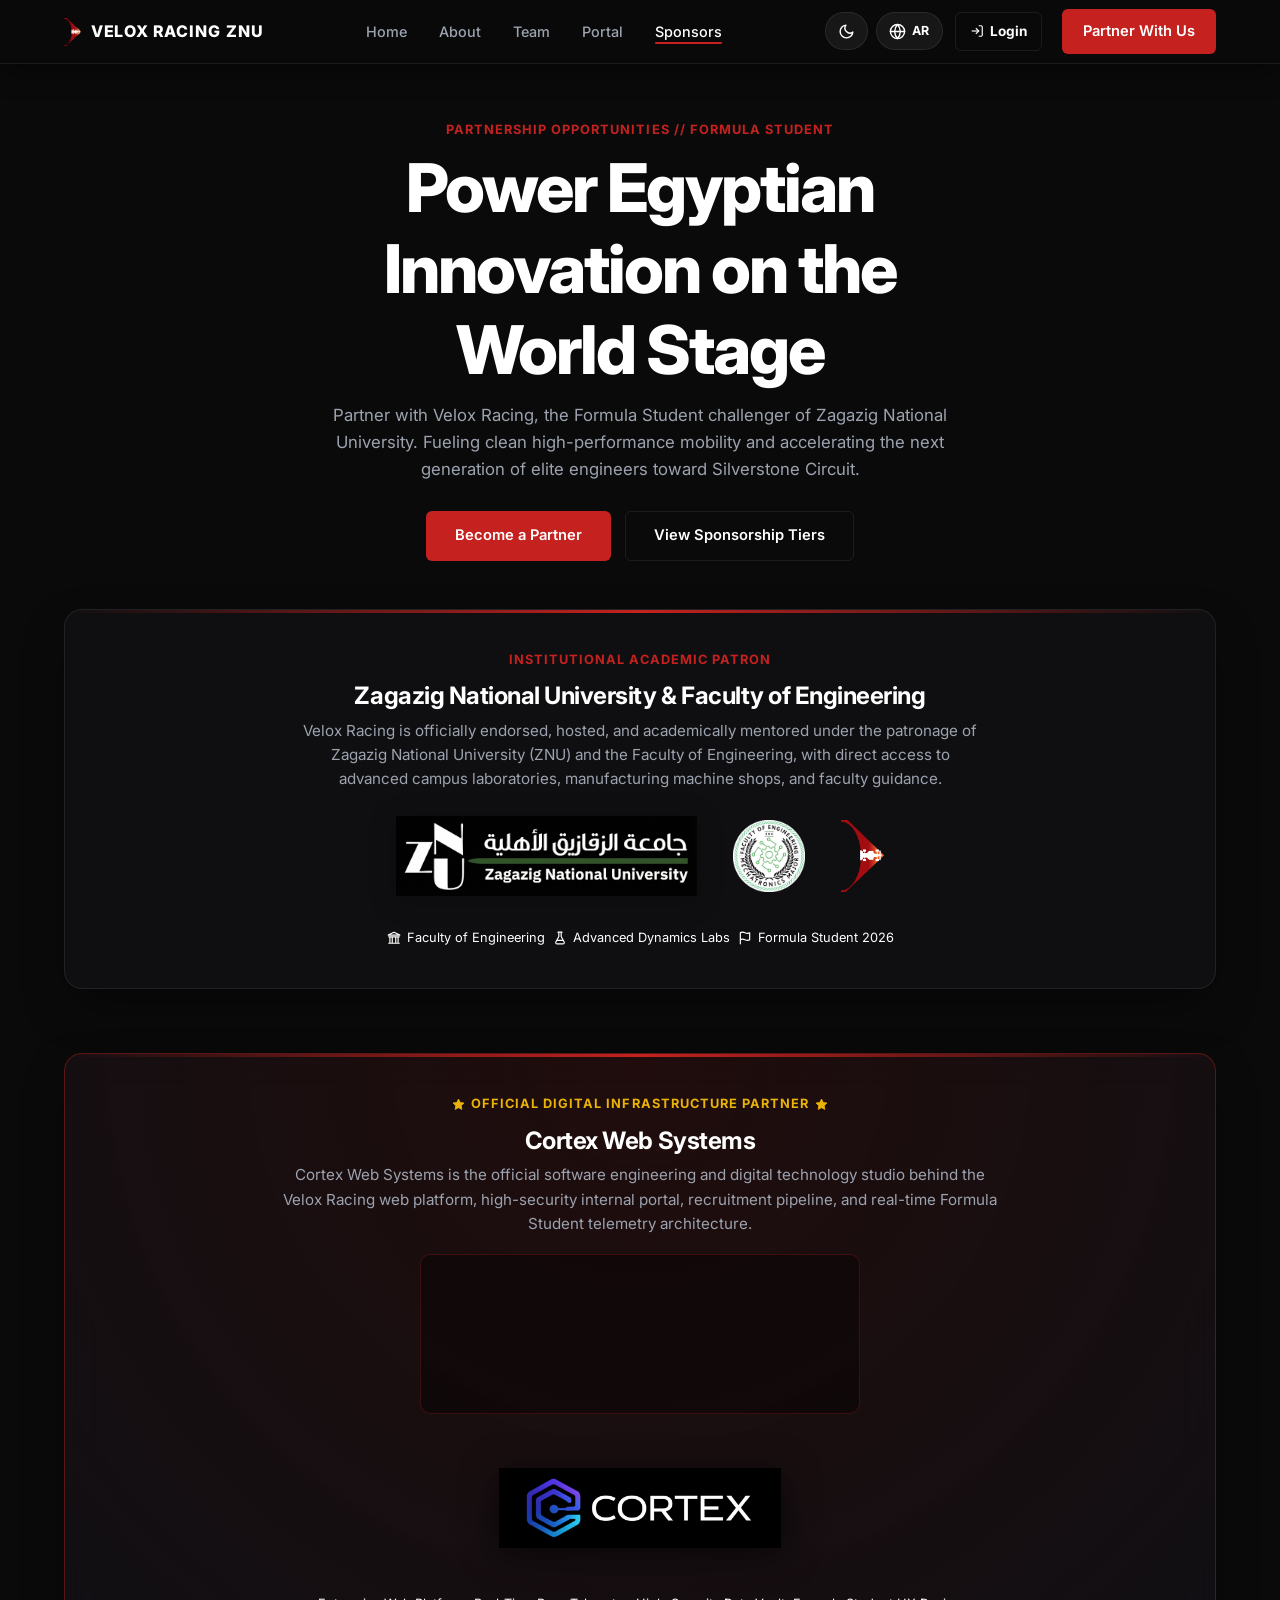
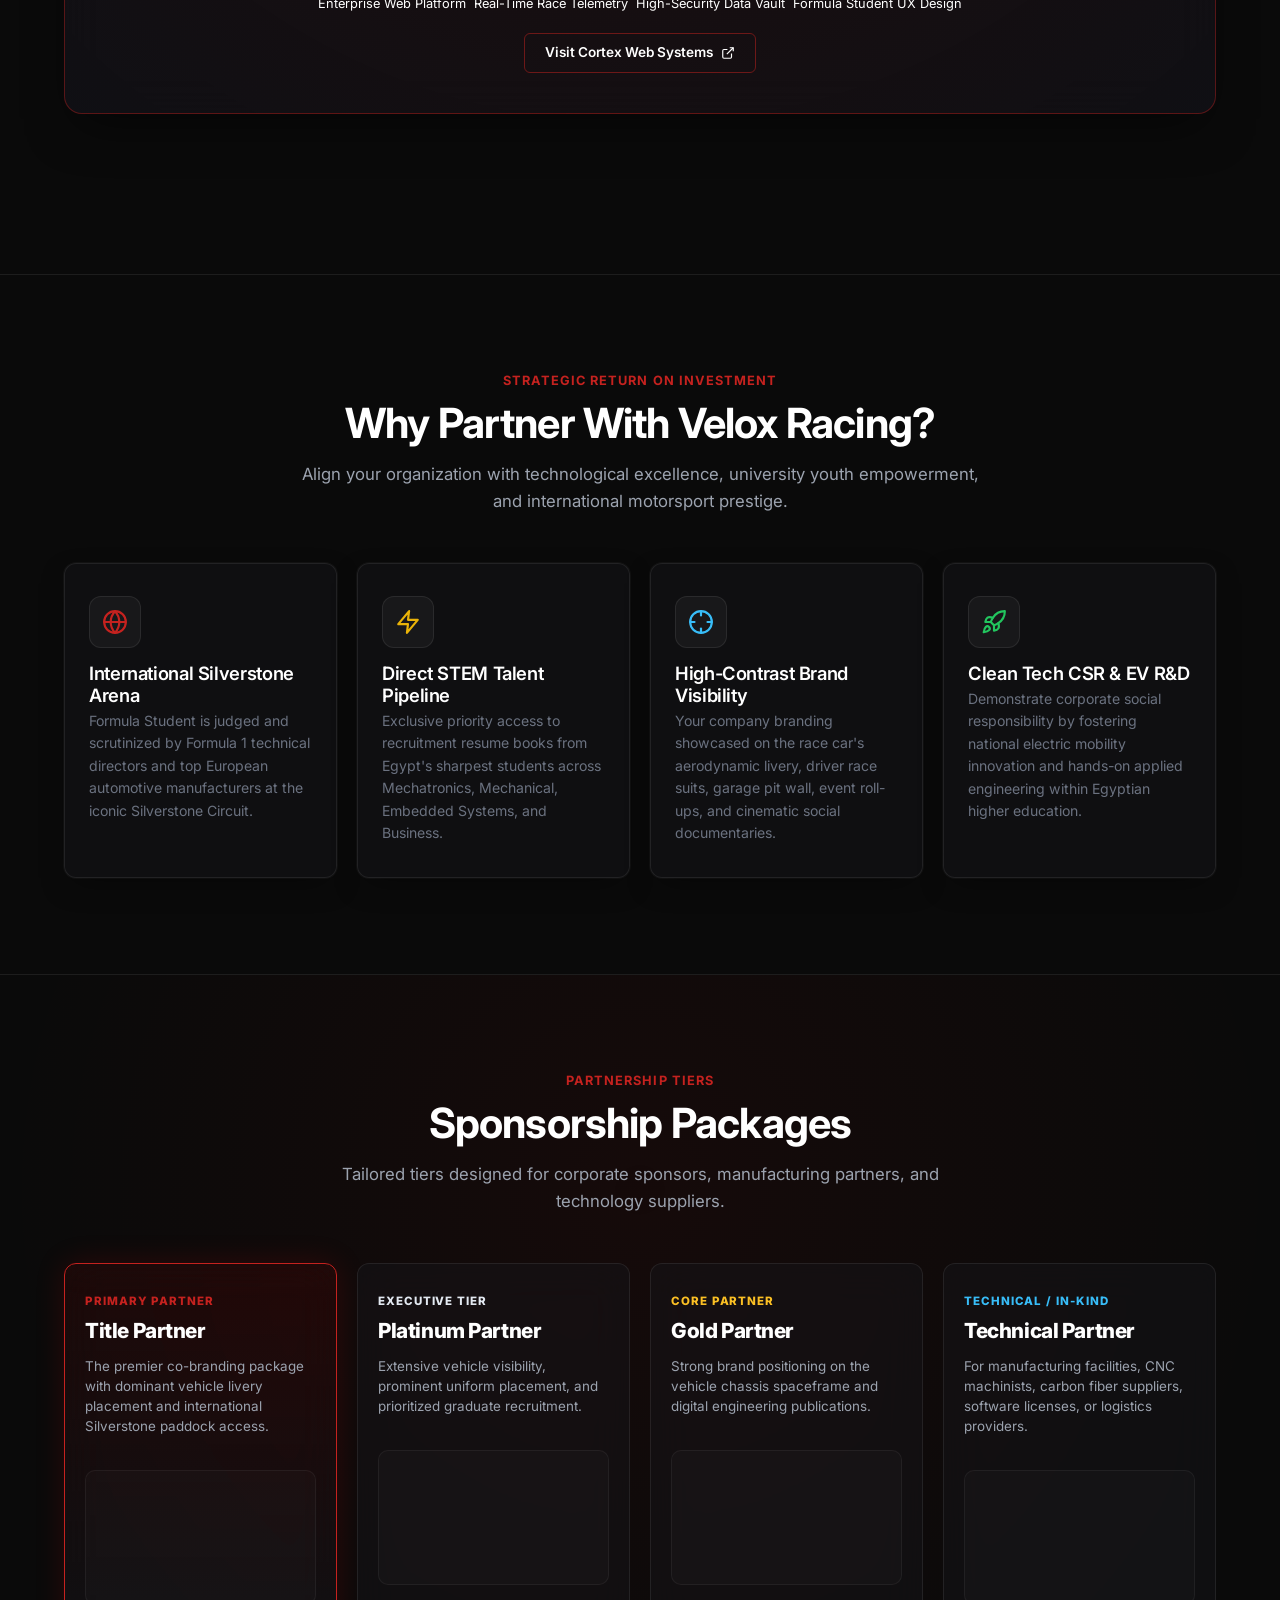
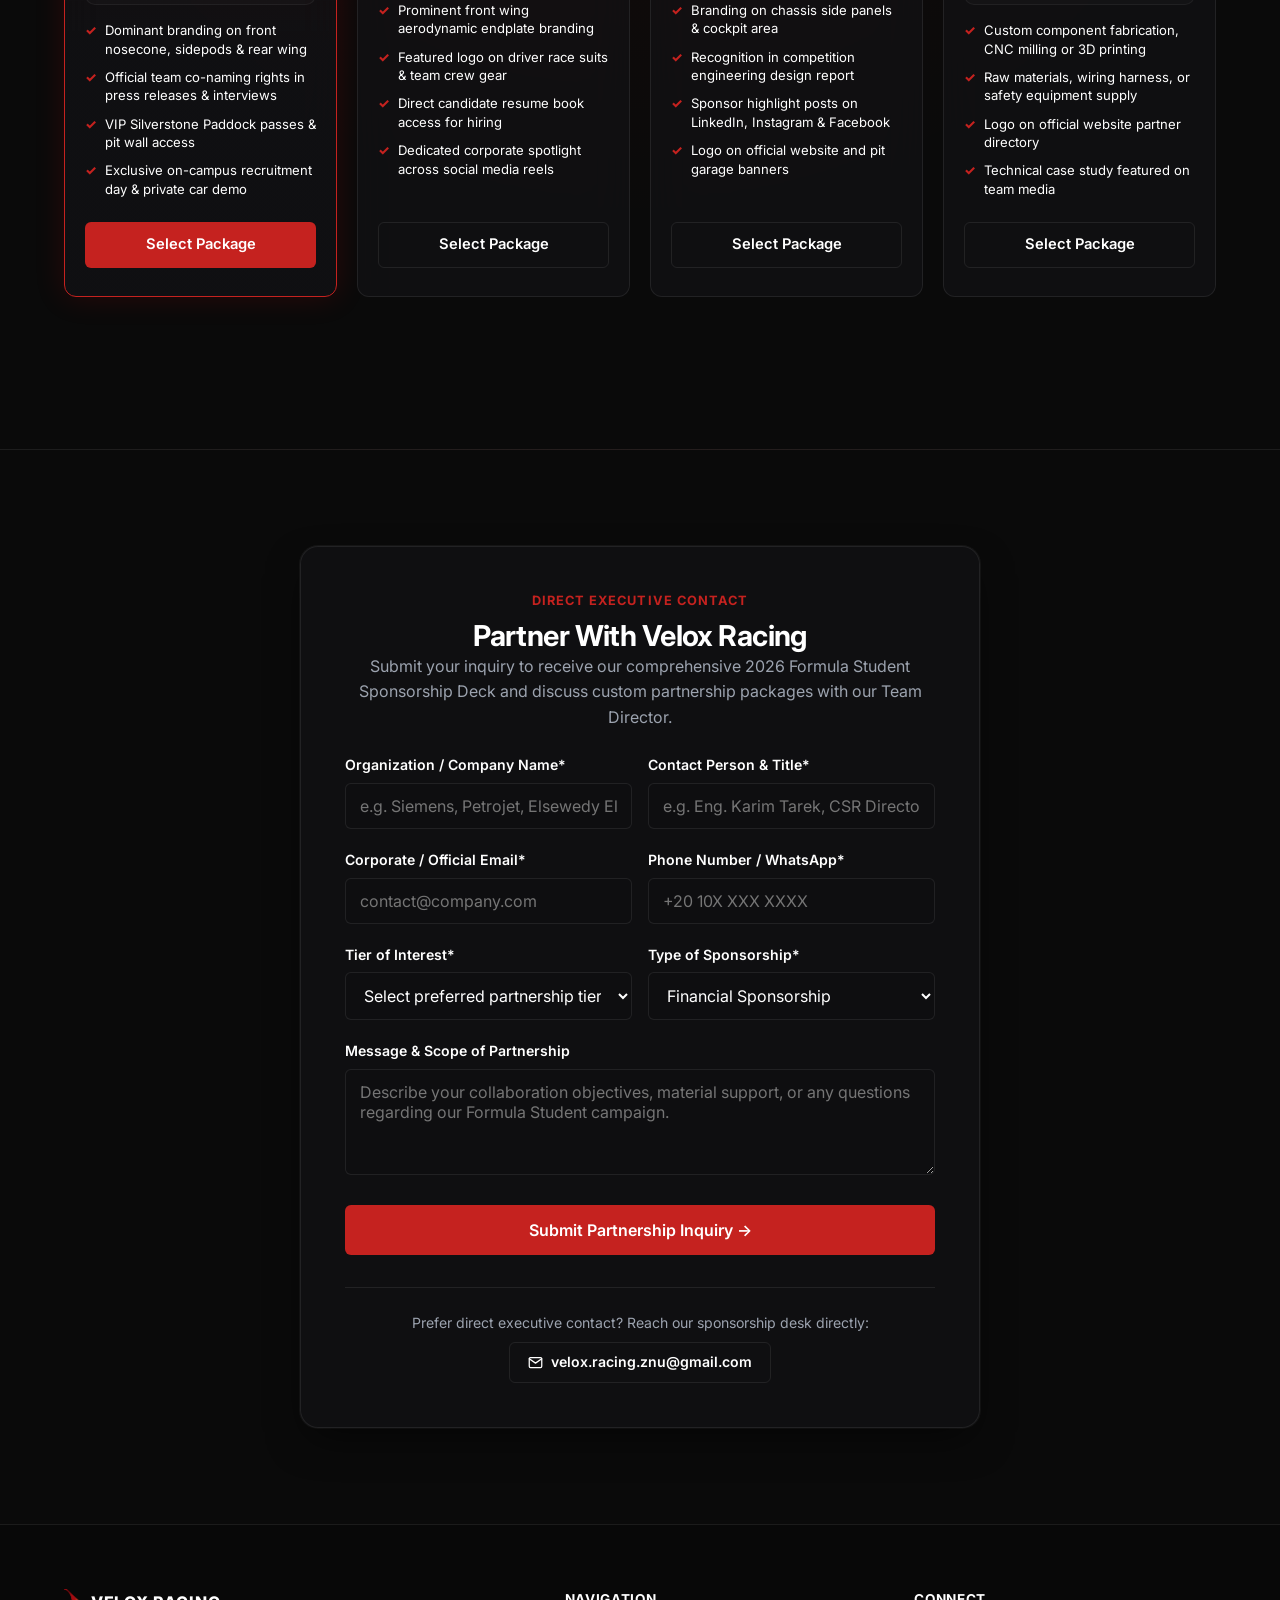
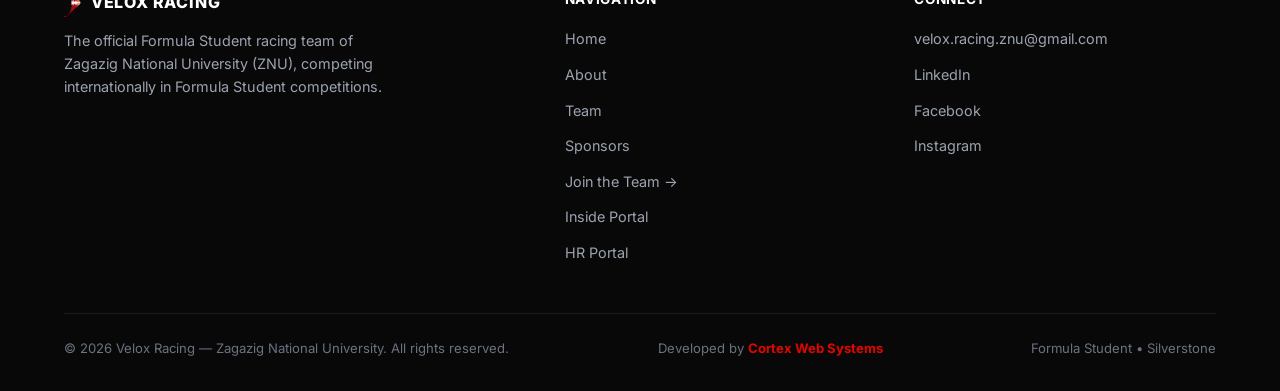
<file: sponsorship.html>
<!DOCTYPE html>
<html lang="en">
<head>
  <meta charset="UTF-8" />
  <meta http-equiv="Cache-Control" content="no-cache, no-store, must-revalidate" />
  <meta http-equiv="Pragma" content="no-cache" />
  <meta http-equiv="Expires" content="0" />
  <meta name="viewport" content="width=device-width, initial-scale=1.0, viewport-fit=cover" />
  <title>Sponsorship & Partners — Velox Racing | Zagazig National University</title>
  <meta name="description" content="Partner with Velox Racing, the Formula Student team of Zagazig National University (ZNU). Support Egyptian engineering excellence at Silverstone Circuit." />
  <link rel="icon" type="image/png" href="pwa-icon-192.png" />
  
  <!-- PWA & Mobile Web App Meta -->
  <link rel="manifest" href="manifest.json" />
  <meta name="theme-color" content="#0A0A0A" />
  <meta name="apple-mobile-web-app-capable" content="yes" />
  <meta name="apple-mobile-web-app-status-bar-style" content="black-translucent" />
  <meta name="apple-mobile-web-app-title" content="Velox Sponsors" />
  <link rel="apple-touch-icon" href="apple-touch-icon.png" />

  <!-- Preconnect to Google Fonts -->
  <link rel="preconnect" href="https://fonts.googleapis.com" />
  <link rel="preconnect" href="https://fonts.gstatic.com" crossorigin />
  <link rel="stylesheet" href="https://fonts.googleapis.com/css2?family=Cairo:wght@400;600;700;800;900&family=Inter:wght@400;500;600;700;800&display=swap" />

  <!-- Shared Style with Cache Buster -->
  <link rel="stylesheet" href="style.css?v=3.5" />

  <!-- Localization Engine (Deferred) -->
  <script src="i18n.js?v=3.5" defer></script>
</head>
<body>

  <!-- Sticky Minimal Navbar -->
  <header>
    <nav class="navbar" id="navbar">
      <div class="nav-container">
        <a href="/" class="nav-brand" aria-label="Velox Racing Home">
          <img src="VeloxLogoWeb.png" alt="Velox Racing Crest" class="nav-logo" width="150" height="42" onerror="this.src='VeloxForWeb_dark.png'" />
          <span class="nav-title">
            <span data-i18n="nav.brand">VELOX RACING</span>
            <span class="nav-title-badge">ZNU</span>
          </span>
        </a>

        <ul class="nav-menu" id="navMenu">
          <li><a href="/" class="nav-link" data-i18n="nav.home">Home</a></li>
          <li><a href="/#about" class="nav-link" data-i18n="nav.about">About</a></li>
          <li><a href="/team" class="nav-link" data-i18n="nav.team">Team</a></li>
          <li><a href="/portal" class="nav-link" data-i18n="nav.portal">Portal</a></li>
          <li><a href="/sponsorship" class="nav-link active" data-i18n="nav.sponsors">Sponsors</a></li>
          <li class="mobile-menu-cta"><a href="/join" class="btn btn-primary btn-full" data-i18n="nav.join">Join the Team &rarr;</a></li>
        </ul>

        <div class="nav-cta">
          <div class="nav-tools">
            <button id="themeToggleBtn" class="nav-tool-btn" title="Toggle Theme" aria-label="Toggle Theme">
              <svg class="theme-icon-moon" viewBox="0 0 24 24"><path d="M21 12.79A9 9 0 1 1 11.21 3 7 7 0 0 0 21 12.79z"></path></svg>
              <svg class="theme-icon-sun" viewBox="0 0 24 24"><circle cx="12" cy="12" r="5"></circle><line x1="12" y1="1" x2="12" y2="3"></line><line x1="12" y1="21" x2="12" y2="23"></line><line x1="4.22" y1="4.22" x2="5.64" y2="5.64"></line><line x1="18.36" y1="18.36" x2="19.78" y2="19.78"></line><line x1="1" y1="12" x2="3" y2="12"></line><line x1="21" y1="12" x2="23" y2="12"></line><line x1="4.22" y1="19.78" x2="5.64" y2="18.36"></line><line x1="18.36" y1="5.64" x2="19.78" y2="4.22"></line></svg>
            </button>
            <button id="langToggleBtn" class="nav-tool-btn" title="Language" aria-label="Toggle Language">
              <svg class="lang-icon-globe" viewBox="0 0 24 24"><circle cx="12" cy="12" r="10"></circle><line x1="2" y1="12" x2="22" y2="12"></line><path d="M12 2a15.3 15.3 0 0 1 4 10 15.3 15.3 0 0 1-4 10 15.3 15.3 0 0 1-4-10 15.3 15.3 0 0 1 4-10z"></path></svg>
              <span class="lang-label" id="langLabel">AR</span>
            </button>
          </div>
          <a href="/portal" class="nav-login-mobile-btn" title="Member Login" aria-label="Member Login">
            <svg width="13" height="13" viewBox="0 0 24 24" fill="none" stroke="currentColor" stroke-width="2.5"><path d="M15 3h4a2 2 0 0 1 2 2v14a2 2 0 0 1-2 2h-4"></path><polyline points="10 17 15 12 10 7"></polyline><line x1="15" y1="12" x2="3" y2="12"></line></svg>
            <span data-i18n="nav.login">Login</span>
          </a>
          <a href="/portal" class="btn btn-outline" style="margin-right: 8px; font-weight: 700; display: inline-flex; align-items: center; gap: 6px; padding: 8px 14px; font-size: 0.85rem;" title="Member Portal Login">
            <svg width="14" height="14" viewBox="0 0 24 24" fill="none" stroke="currentColor" stroke-width="2"><path d="M15 3h4a2 2 0 0 1 2 2v14a2 2 0 0 1-2 2h-4"></path><polyline points="10 17 15 12 10 7"></polyline><line x1="15" y1="12" x2="3" y2="12"></line></svg>
            <span data-i18n="nav.login">Login</span>
          </a>
          <a href="#partnerForm" class="btn btn-primary" data-i18n="nav.partnerBtn">Partner With Us</a>
          <button class="hamburger" id="hamburgerBtn" aria-label="Toggle navigation menu" aria-expanded="false">
            <span></span>
            <span></span>
            <span></span>
          </button>
        </div>
      </div>
    </nav>
  </header>

  <main style="padding-top: var(--nav-height);">
    <!-- Hero Section -->
    <section class="section" style="padding-top: 56px; border-bottom: 1px solid var(--border);">
      <div class="container">
        <div class="section-header center">
          <span class="section-kicker" data-i18n="hero.kicker">Partnership Opportunities // Formula Student</span>
          <h1 class="section-title" data-i18n="hero.title">Power Egyptian Innovation on the World Stage</h1>
          <p class="section-desc" data-i18n="hero.desc">
            Partner with Velox Racing, the Formula Student challenger of Zagazig National University. Fueling clean high-performance mobility and accelerating the next generation of elite engineers toward Silverstone Circuit.
          </p>
          <div style="display: flex; gap: 14px; justify-content: center; flex-wrap: wrap; margin-top: 28px;">
            <a href="#partnerForm" class="btn btn-primary" style="padding: 12px 28px;" data-i18n="hero.btnInquire">Become a Partner</a>
            <a href="#tiers" class="btn btn-outline" style="padding: 12px 28px;" data-i18n="hero.btnTiers">View Sponsorship Tiers</a>
          </div>
        </div>

        <!-- Institutional Academic Patron Section (ZNU Logos) -->
        <div class="univ-partner-card">
          <span class="section-kicker" data-i18n="univ.kicker">Institutional Academic Patron</span>
          <h2 style="font-size: 1.5rem; margin-top: 4px;" data-i18n="univ.title">Zagazig National University &amp; Faculty of Engineering</h2>
          <p class="text-muted" style="max-width: 680px; margin-inline: auto; font-size: 0.95rem; margin-top: 8px;" data-i18n="univ.desc">
            Velox Racing is officially endorsed, hosted, and academically mentored under the patronage of Zagazig National University (ZNU) and the Faculty of Engineering, with direct access to advanced campus laboratories, manufacturing machine shops, and faculty guidance.
          </p>

          <!-- University Logos Display (Adapts dynamically to Dark / Light mode) -->
          <div class="univ-logo-wrap">
            <img id="univLogoImg" src="znu text logo dark.png" alt="Zagazig National University" class="univ-logo-img" onerror="this.src='znu_logo_light.png'" />
            <img src="logo_eng.png" alt="Faculty of Engineering ZNU" class="univ-crest-img" />
            <img src="VeloxLogoWeb.png" alt="Velox Racing Crest" class="univ-crest-img" onerror="this.src='VeloxForWeb_dark.png'" />
          </div>

          <div style="display: flex; gap: 8px; flex-wrap: wrap; justify-content: center; margin-top: 8px;">
            <span class="telemetry-chip" style="font-size: 0.8rem; display: inline-flex; align-items: center; gap: 6px;">
              <svg width="14" height="14" viewBox="0 0 24 24" fill="none" stroke="currentColor" stroke-width="2" stroke-linecap="round" stroke-linejoin="round"><path d="M3 21h18M3 10h18M5 10v11M9 10v11M15 10v11M19 10v11M12 2L2 7h20L12 2z"/></svg>
              <span data-i18n="univ.chip1">Faculty of Engineering</span>
            </span>
            <span class="telemetry-chip" style="font-size: 0.8rem; display: inline-flex; align-items: center; gap: 6px;">
              <svg width="14" height="14" viewBox="0 0 24 24" fill="none" stroke="currentColor" stroke-width="2" stroke-linecap="round" stroke-linejoin="round"><path d="M10 2v7.31L4.69 19.3A2 2 0 0 0 6.44 22h11.12a2 2 0 0 0 1.75-2.7L14 9.31V2M8.5 2h7M7 16h10"/></svg>
              <span data-i18n="univ.chip2">Advanced Dynamics Labs</span>
            </span>
            <span class="telemetry-chip" style="font-size: 0.8rem; display: inline-flex; align-items: center; gap: 6px;">
              <svg width="14" height="14" viewBox="0 0 24 24" fill="none" stroke="currentColor" stroke-width="2" stroke-linecap="round" stroke-linejoin="round"><path d="M4 15s1-1 4-1 5 2 8 2 4-1 4-1V3s-1 1-4 1-5-2-8-2-4 1-4 1zM4 22v-7"/></svg>
              <span data-i18n="univ.chip3">Formula Student 2026</span>
            </span>
          </div>
        </div>

        <!-- Official Technology & Digital Infrastructure Partner (Cortex Web Systems) -->
        <div class="univ-partner-card" id="cortex" style="margin-top: 24px; border: 1px solid rgba(197, 34, 31, 0.4); background: radial-gradient(circle at 50% 0%, rgba(197, 34, 31, 0.12) 0%, rgba(18, 18, 24, 0.75) 100%);">
          <span class="section-kicker" style="color: #EAB308; display: inline-flex; align-items: center; gap: 6px;">
            <svg width="13" height="13" viewBox="0 0 24 24" fill="#EAB308" stroke="#EAB308" stroke-width="1.5"><polygon points="12 2 15.09 8.26 22 9.27 17 14.14 18.18 21.02 12 17.77 5.82 21.02 7 14.14 2 9.27 8.91 8.26 12 2"/></svg>
            Official Digital Infrastructure Partner
            <svg width="13" height="13" viewBox="0 0 24 24" fill="#EAB308" stroke="#EAB308" stroke-width="1.5"><polygon points="12 2 15.09 8.26 22 9.27 17 14.14 18.18 21.02 12 17.77 5.82 21.02 7 14.14 2 9.27 8.91 8.26 12 2"/></svg>
          </span>
          <h2 style="font-size: 1.5rem; margin-top: 4px;">Cortex Web Systems</h2>
          <p class="text-muted" style="max-width: 720px; margin-inline: auto; font-size: 0.95rem; margin-top: 8px;">
            Cortex Web Systems is the official software engineering and digital technology studio behind the Velox Racing web platform, high-security internal portal, recruitment pipeline, and real-time Formula Student telemetry architecture.
          </p>

          <!-- Interactive Digital Architecture & Telemetry Terminal figure -->
          <div class="hairline-figure-wrap" data-hairline="terminal" data-intensity="0.85" style="max-width: 440px; height: 160px; margin: 18px auto; border-radius: 10px; background: rgba(0, 0, 0, 0.35); border: 1px solid rgba(197, 34, 31, 0.25); overflow: hidden;" title="Cortex Digital Infrastructure & Telemetry Terminal"></div>

          <div class="univ-logo-wrap" style="padding: 12px 0;">
            <img src="cortex_logo_dark.png" alt="Cortex Web Systems" class="cortex-logo-img" style="max-height: 80px; width: auto; object-fit: contain; filter: drop-shadow(0 6px 18px rgba(0,0,0,0.6));" onerror="this.src='cortex_logo_light.png'" />
          </div>

          <div style="display: flex; gap: 8px; flex-wrap: wrap; justify-content: center; margin-top: 10px;">
            <span class="telemetry-chip" style="font-size: 0.8rem;">Enterprise Web Platform</span>
            <span class="telemetry-chip" style="font-size: 0.8rem;">Real-Time Race Telemetry</span>
            <span class="telemetry-chip" style="font-size: 0.8rem;">High-Security Data Vault</span>
            <span class="telemetry-chip" style="font-size: 0.8rem;">Formula Student UX Design</span>
          </div>

          <div style="margin-top: 18px; text-align: center;">
            <a href="https://www.digital-cortex.tech/" target="_blank" rel="noopener noreferrer" class="btn btn-outline" style="font-size: 0.85rem; padding: 8px 20px; border-color: rgba(197, 34, 31, 0.5); color: #FFF; display: inline-flex; align-items: center; gap: 8px;">
              <span>Visit Cortex Web Systems</span>
              <svg width="14" height="14" viewBox="0 0 24 24" fill="none" stroke="currentColor" stroke-width="2"><path d="M18 13v6a2 2 0 0 1-2 2H5a2 2 0 0 1-2-2V8a2 2 0 0 1 2-2h6"></path><polyline points="15 3 21 3 21 9"></polyline><line x1="10" y1="14" x2="21" y2="3"></line></svg>
            </a>
          </div>
        </div>
      </div>
    </section>

    <!-- Why Sponsor Velox Racing -->
    <section class="section">
      <div class="container">
        <div class="section-header center">
          <span class="section-kicker" data-i18n="why.kicker">Strategic Return On Investment</span>
          <h2 class="section-title" data-i18n="why.title">Why Partner With Velox Racing?</h2>
          <p class="section-desc" data-i18n="why.desc">
            Align your organization with technological excellence, university youth empowerment, and international motorsport prestige.
          </p>
        </div>

        <div class="highlights-grid">
          <div class="highlight-card">
            <div class="why-icon-wrap">
              <svg width="26" height="26" viewBox="0 0 24 24" fill="none" stroke="var(--red)" stroke-width="2" stroke-linecap="round" stroke-linejoin="round"><circle cx="12" cy="12" r="10"></circle><line x1="2" y1="12" x2="22" y2="12"></line><path d="M12 2a15.3 15.3 0 0 1 4 10 15.3 15.3 0 0 1-4 10 15.3 15.3 0 0 1-4-10 15.3 15.3 0 0 1 4-10z"></path></svg>
            </div>
            <h3 class="highlight-label" style="font-size: 1.15rem;" data-i18n="why.card1.title">International Silverstone Arena</h3>
            <p class="highlight-detail" style="font-size: 0.88rem; line-height: 1.6;" data-i18n="why.card1.desc">
              Formula Student is judged and scrutinized by Formula 1 technical directors and top European automotive manufacturers at the iconic Silverstone Circuit.
            </p>
          </div>

          <div class="highlight-card">
            <div class="why-icon-wrap">
              <svg width="26" height="26" viewBox="0 0 24 24" fill="none" stroke="#EAB308" stroke-width="2" stroke-linecap="round" stroke-linejoin="round"><polygon points="13 2 3 14 12 14 11 22 21 10 12 10 13 2"></polygon></svg>
            </div>
            <h3 class="highlight-label" style="font-size: 1.15rem;" data-i18n="why.card1.title2">Direct STEM Talent Pipeline</h3>
            <p class="highlight-detail" style="font-size: 0.88rem; line-height: 1.6;" data-i18n="why.card2.desc">
              Exclusive priority access to recruitment resume books from Egypt's sharpest students across Mechatronics, Mechanical, Embedded Systems, and Business.
            </p>
          </div>

          <div class="highlight-card">
            <div class="why-icon-wrap">
              <svg width="26" height="26" viewBox="0 0 24 24" fill="none" stroke="#38BDF8" stroke-width="2" stroke-linecap="round" stroke-linejoin="round"><circle cx="12" cy="12" r="10"></circle><line x1="22" y1="12" x2="18" y2="12"></line><line x1="6" y1="12" x2="2" y2="12"></line><line x1="12" y1="6" x2="12" y2="2"></line><line x1="12" y1="22" x2="12" y2="18"></line></svg>
            </div>
            <h3 class="highlight-label" style="font-size: 1.15rem;" data-i18n="why.card3.title">High-Contrast Brand Visibility</h3>
            <p class="highlight-detail" style="font-size: 0.88rem; line-height: 1.6;" data-i18n="why.card3.desc">
              Your company branding showcased on the race car's aerodynamic livery, driver race suits, garage pit wall, event roll-ups, and cinematic social documentaries.
            </p>
          </div>

          <div class="highlight-card">
            <div class="why-icon-wrap">
              <svg width="26" height="26" viewBox="0 0 24 24" fill="none" stroke="#22C55E" stroke-width="2" stroke-linecap="round" stroke-linejoin="round"><path d="M4.5 16.5c-1.5 1.26-2 5-2 5s3.74-.5 5-2c.71-.84.7-2.13-.09-2.91a2.18 2.18 0 0 0-2.91-.09z"></path><path d="m12 15-3-3a22 22 0 0 1 2-3.95A12.88 12.88 0 0 1 22 2c0 2.72-.78 7.5-6 11a22.35 22.35 0 0 1-4 2z"></path><path d="M9 12H4s.55-3.03 2-4c1.62-1.08 5 0 5 0"></path><path d="M12 15v5s3.03-.55 4-2c1.08-1.62 0-5 0-5"></path></svg>
            </div>
            <h3 class="highlight-label" style="font-size: 1.15rem;" data-i18n="why.card4.title">Clean Tech CSR &amp; EV R&amp;D</h3>
            <p class="highlight-detail" style="font-size: 0.88rem; line-height: 1.6;" data-i18n="why.card4.desc">
              Demonstrate corporate social responsibility by fostering national electric mobility innovation and hands-on applied engineering within Egyptian higher education.
            </p>
          </div>
        </div>
      </div>
    </section>

    <!-- Sponsorship Packages / Tiers -->
    <section class="section" id="tiers" style="background: radial-gradient(circle at 50% 20%, rgba(225, 6, 0, 0.05) 0%, transparent 60%);">
      <div class="container">
        <div class="section-header center">
          <span class="section-kicker" data-i18n="tiers.kicker">Partnership Tiers</span>
          <h2 class="section-title" data-i18n="tiers.title">Sponsorship Packages</h2>
          <p class="section-desc" data-i18n="tiers.desc">
            Tailored tiers designed for corporate sponsors, manufacturing partners, and technology suppliers.
          </p>
        </div>

        <div class="sponsor-tier-grid">
          <!-- Tier 1: Title Partner -->
          <div class="tier-card featured">
            <span class="tier-badge" data-i18n="tiers.titlePartner.badge">Primary Partner</span>
            <h3 class="tier-name" data-i18n="tiers.titlePartner.name">Title Partner</h3>
            <p class="tier-desc" data-i18n="tiers.titlePartner.desc">
              The premier co-branding package with dominant vehicle livery placement and international Silverstone paddock access.
            </p>
            <div class="tier-hairline-embed" data-hairline="vault" data-intensity="0.8" title="Strategic Title Investment Vault"></div>
            <ul class="tier-perks">
              <li class="tier-perk-item" data-i18n="tiers.titlePartner.p1">Dominant branding on front nosecone, sidepods &amp; rear wing</li>
              <li class="tier-perk-item" data-i18n="tiers.titlePartner.p2">Official team co-naming rights in press releases &amp; interviews</li>
              <li class="tier-perk-item" data-i18n="tiers.titlePartner.p3">VIP Silverstone Paddock passes &amp; pit wall access</li>
              <li class="tier-perk-item" data-i18n="tiers.titlePartner.p4">Exclusive on-campus recruitment day &amp; private car demo</li>
            </ul>
            <a href="#partnerForm" class="btn btn-primary btn-full" data-i18n="tiers.btnSelect">Select Package</a>
          </div>

          <!-- Tier 2: Platinum Partner -->
          <div class="tier-card">
            <span class="tier-badge" style="color: #E2E8F0;" data-i18n="tiers.plat.badge">Executive Tier</span>
            <h3 class="tier-name" data-i18n="tiers.plat.name">Platinum Partner</h3>
            <p class="tier-desc" data-i18n="tiers.plat.desc">
              Extensive vehicle visibility, prominent uniform placement, and prioritized graduate recruitment.
            </p>
            <div class="tier-hairline-embed" data-hairline="plot" data-intensity="0.8" title="Telemetry & Aerodynamic Performance Plot"></div>
            <ul class="tier-perks">
              <li class="tier-perk-item" data-i18n="tiers.plat.p1">Prominent front wing aerodynamic endplate branding</li>
              <li class="tier-perk-item" data-i18n="tiers.plat.p2">Featured logo on driver race suits &amp; team crew gear</li>
              <li class="tier-perk-item" data-i18n="tiers.plat.p3">Direct candidate resume book access for hiring</li>
              <li class="tier-perk-item" data-i18n="tiers.plat.p4">Dedicated corporate spotlight across social media reels</li>
            </ul>
            <a href="#partnerForm" class="btn btn-outline btn-full" data-i18n="tiers.btnSelect">Select Package</a>
          </div>

          <!-- Tier 3: Gold Partner -->
          <div class="tier-card">
            <span class="tier-badge" style="color: #FBBF24;" data-i18n="tiers.gold.badge">Core Partner</span>
            <h3 class="tier-name" data-i18n="tiers.gold.name">Gold Partner</h3>
            <p class="tier-desc" data-i18n="tiers.gold.desc">
              Strong brand positioning on the vehicle chassis spaceframe and digital engineering publications.
            </p>
            <div class="tier-hairline-embed" data-hairline="dish" data-intensity="0.8" title="Broadcasting & Telemetry Ground Uplink"></div>
            <ul class="tier-perks">
              <li class="tier-perk-item" data-i18n="tiers.gold.p1">Branding on chassis side panels &amp; cockpit area</li>
              <li class="tier-perk-item" data-i18n="tiers.gold.p2">Recognition in competition engineering design report</li>
              <li class="tier-perk-item" data-i18n="tiers.gold.p3">Sponsor highlight posts on LinkedIn, Instagram &amp; Facebook</li>
              <li class="tier-perk-item" data-i18n="tiers.gold.p4">Logo on official website and pit garage banners</li>
            </ul>
            <a href="#partnerForm" class="btn btn-outline btn-full" data-i18n="tiers.btnSelect">Select Package</a>
          </div>

          <!-- Tier 4: Technical & In-Kind Partner -->
          <div class="tier-card">
            <span class="tier-badge" style="color: #38BDF8;" data-i18n="tiers.inkind.badge">Technical / In-Kind</span>
            <h3 class="tier-name" data-i18n="tiers.inkind.name">Technical Partner</h3>
            <p class="tier-desc" data-i18n="tiers.inkind.desc">
              For manufacturing facilities, CNC machinists, carbon fiber suppliers, software licenses, or logistics providers.
            </p>
            <div class="tier-hairline-embed" data-hairline="cabinet" data-intensity="0.8" title="Precision Fabrication & Component Housing"></div>
            <ul class="tier-perks">
              <li class="tier-perk-item" data-i18n="tiers.inkind.p1">Custom component fabrication, CNC milling or 3D printing</li>
              <li class="tier-perk-item" data-i18n="tiers.inkind.p2">Raw materials, wiring harness, or safety equipment supply</li>
              <li class="tier-perk-item" data-i18n="tiers.inkind.p3">Logo on official website partner directory</li>
              <li class="tier-perk-item" data-i18n="tiers.inkind.p4">Technical case study featured on team media</li>
            </ul>
            <a href="#partnerForm" class="btn btn-outline btn-full" data-i18n="tiers.btnSelect">Select Package</a>
          </div>
        </div>
      </div>
    </section>

    <!-- Partnership Inquiry Form -->
    <section class="section" id="partnerForm" style="border-bottom: none;">
      <div class="container">
        <div class="form-card">
          <div class="section-header center" style="margin-bottom: 24px;">
            <span class="section-kicker" data-i18n="form.kicker">Direct Executive Contact</span>
            <h2 style="font-size: 1.8rem;" data-i18n="form.title">Partner With Velox Racing</h2>
            <p class="text-muted" data-i18n="form.desc">
              Submit your inquiry to receive our comprehensive 2026 Formula Student Sponsorship Deck and discuss custom partnership packages with our Team Director.
            </p>
          </div>

          <div class="form-alert success" id="sponsorSuccessAlert" role="alert" style="display: none; margin-bottom: 20px;">
            <h4 data-i18n="form.successTitle">Thank you for your partnership inquiry!</h4>
            <p data-i18n="form.successDesc">Our Business &amp; Sponsorship Directorate will review your details and contact you within 24–48 hours.</p>
          </div>

          <form id="sponsorshipInquiryForm">
            <div class="form-row">
              <div class="form-group">
                <label for="compName" data-i18n="form.compName">Organization / Company Name<span class="req">*</span></label>
                <input type="text" id="compName" class="form-control" placeholder="e.g. Siemens, Petrojet, Elsewedy Electric" required />
              </div>
              <div class="form-group">
                <label for="contactName" data-i18n="form.contactName">Contact Person &amp; Title<span class="req">*</span></label>
                <input type="text" id="contactName" class="form-control" placeholder="e.g. Eng. Karim Tarek, CSR Director" required />
              </div>
            </div>

            <div class="form-row">
              <div class="form-group">
                <label for="compEmail" data-i18n="form.compEmail">Corporate / Official Email<span class="req">*</span></label>
                <input type="email" id="compEmail" class="form-control" placeholder="contact@company.com" required />
              </div>
              <div class="form-group">
                <label for="compPhone" data-i18n="form.compPhone">Phone Number / WhatsApp<span class="req">*</span></label>
                <input type="tel" id="compPhone" class="form-control" placeholder="+20 10X XXX XXXX" required />
              </div>
            </div>

            <div class="form-row">
              <div class="form-group">
                <label for="tierSelect" data-i18n="form.tierSelect">Tier of Interest<span class="req">*</span></label>
                <select id="tierSelect" class="form-control" required>
                  <option value="" disabled selected data-i18n="form.optSelect">Select preferred partnership tier</option>
                  <option value="Title Partner">Title Partner (Primary Livery & Silverstone Access)</option>
                  <option value="Platinum Partner">Platinum Partner (Aero Wing & Race Suits)</option>
                  <option value="Gold Partner">Gold Partner (Chassis & Digital Media)</option>
                  <option value="Technical / In-Kind Partner">Technical / In-Kind Partner (Machining & Materials)</option>
                  <option value="Custom Collaboration">Custom Corporate CSR Collaboration</option>
                </select>
              </div>
              <div class="form-group">
                <label for="supportType" data-i18n="form.supportType">Type of Sponsorship<span class="req">*</span></label>
                <select id="supportType" class="form-control" required>
                  <option value="Financial Sponsorship">Financial Sponsorship</option>
                  <option value="Manufacturing / CNC Services">Manufacturing / CNC / Waterjet Services</option>
                  <option value="Raw Materials / Composites">Raw Materials / Carbon Fiber / 4130 Steel</option>
                  <option value="Electronics & DAQ Hardware">Electronics, Sensors &amp; DAQ Hardware</option>
                  <option value="Software / Engineering Licenses">Engineering Simulation / Software Licenses</option>
                </select>
              </div>
            </div>

            <div class="form-group">
              <label for="compMessage" data-i18n="form.compMessage">Message &amp; Scope of Partnership</label>
              <textarea id="compMessage" class="form-control" rows="4" placeholder="Describe your collaboration objectives, material support, or any questions regarding our Formula Student campaign."></textarea>
            </div>

            <button type="submit" class="btn btn-primary btn-full" id="sponsorSubmitBtn" style="padding: 14px; font-size: 1rem; margin-top: 10px;" data-i18n="form.submitBtn">
              Submit Partnership Inquiry &rarr;
            </button>
          </form>

          <div style="margin-top: 32px; padding-top: 24px; border-top: 1px solid var(--border); text-align: center;">
            <p class="text-muted" style="font-size: 0.88rem; margin-bottom: 8px;" data-i18n="form.directContact">
              Prefer direct executive contact? Reach our sponsorship desk directly:
            </p>
            <a href="mailto:velox.racing.znu@gmail.com" class="btn btn-outline" style="font-size: 0.88rem; padding: 8px 18px; display: inline-flex; align-items: center; gap: 8px;">
              <svg width="15" height="15" viewBox="0 0 24 24" fill="none" stroke="currentColor" stroke-width="2" stroke-linecap="round" stroke-linejoin="round"><path d="M4 4h16c1.1 0 2 .9 2 2v12c0 1.1-.9 2-2 2H4c-1.1 0-2-.9-2-2V6c0-1.1.9-2 2-2z"></path><polyline points="22,6 12,13 2,6"></polyline></svg>
              <span>velox.racing.znu@gmail.com</span>
            </a>
          </div>
        </div>
      </div>
    </section>
  </main>

  <!-- Consistent Footer -->
  <footer class="footer">
    <div class="container">
      <div class="footer-grid">
        <div class="footer-brand">
          <a href="/" class="nav-brand">
            <img src="VeloxLogoWeb.png" alt="Velox Racing" class="nav-logo" width="150" height="42" onerror="this.src='VeloxForWeb_dark.png'" />
            <span class="nav-title">VELOX RACING</span>
          </a>
          <p data-i18n="footer.desc">
            The official Formula Student racing team of Zagazig National University (ZNU), competing internationally in Formula Student competitions.
          </p>
        </div>

        <div class="footer-col">
          <h5 data-i18n="footer.navTitle">Navigation</h5>
          <ul>
            <li><a href="/" data-i18n="nav.home">Home</a></li>
            <li><a href="/#about" data-i18n="nav.about">About</a></li>
            <li><a href="/team" data-i18n="nav.team">Team Structure</a></li>
            <li><a href="/sponsorship" data-i18n="nav.sponsors">Sponsors</a></li>
            <li><a href="/join" data-i18n="nav.join">Join the Team</a></li>
            <li><a href="/portal">Inside Portal</a></li>
            <li><a href="/hr">HR Portal</a></li>
          </ul>
        </div>

        <div class="footer-col">
          <h5 data-i18n="footer.connectTitle">Connect</h5>
          <ul>
            <li><a href="mailto:velox.racing.znu@gmail.com">velox.racing.znu@gmail.com</a></li>
            <li><a href="https://www.linkedin.com/company/velox-racing-team/" target="_blank" rel="noopener">LinkedIn</a></li>
            <li><a href="https://www.facebook.com/share/19Xcwun8Di/?mibextid=wwXIfr" target="_blank" rel="noopener">Facebook</a></li>
            <li><a href="https://www.instagram.com/velox_racing_znu?srtk=MWl2azlianJlZ3J3bg==" target="_blank" rel="noopener">Instagram</a></li>
          </ul>
        </div>
      </div>

      <div class="footer-bottom">
        <span>&copy; 2026 Velox Racing — Zagazig National University. All rights reserved.</span>
        <span>Developed by <a href="https://www.digital-cortex.tech/" target="_blank" rel="noopener noreferrer" style="color: var(--primary, #E10600); font-weight: 700; text-decoration: none;">Cortex Web Systems</a></span>
        <span>Formula Student &bull; Silverstone</span>
      </div>
    </div>
  </footer>

  <!-- Bilingual Translations & Theme Script -->
  <script>
    // Minimal mobile navigation toggle
    const hamburgerBtn = document.getElementById('hamburgerBtn');
    const navMenu = document.getElementById('navMenu');

    if (hamburgerBtn && navMenu) {
      hamburgerBtn.addEventListener('click', (e) => {
        e.stopPropagation();
        const isOpen = navMenu.classList.toggle('open');
        hamburgerBtn.classList.toggle('open', isOpen);
        hamburgerBtn.setAttribute('aria-expanded', isOpen);
      });

      document.addEventListener('click', (e) => {
        if (!navMenu.contains(e.target) && !hamburgerBtn.contains(e.target)) {
          navMenu.classList.remove('open');
          hamburgerBtn.classList.remove('open');
          hamburgerBtn.setAttribute('aria-expanded', false);
        }
      });

      navMenu.querySelectorAll('a').forEach(link => {
        link.addEventListener('click', () => {
          navMenu.classList.remove('open');
          hamburgerBtn.classList.remove('open');
          hamburgerBtn.setAttribute('aria-expanded', false);
        });
      });
    }

    // ── Bilingual Dictionary (English & Arabic) ──
    const I18N = {
      en: {
        'nav.home': 'Home',
        'nav.about': 'About',
        'nav.team': 'Team',
        'nav.sponsors': 'Sponsors',
        'nav.join': 'Join the Team →',
        'nav.partnerBtn': 'Partner With Us',
        'hero.kicker': 'Partnership Opportunities // Formula Student',
        'hero.title': 'Power Egyptian Innovation on the World Stage',
        'hero.desc': 'Partner with Velox Racing, the Formula Student challenger of Zagazig National University. Fueling clean high-performance mobility and accelerating the next generation of elite engineers toward Silverstone Circuit.',
        'hero.btnInquire': 'Become a Partner',
        'hero.btnTiers': 'View Sponsorship Tiers',
        'univ.kicker': 'Institutional Academic Patron',
        'univ.title': 'Zagazig National University & Faculty of Engineering',
        'univ.desc': 'Velox Racing is officially endorsed, hosted, and academically mentored under the patronage of Zagazig National University (ZNU) and the Faculty of Engineering, with direct access to advanced campus laboratories, manufacturing machine shops, and faculty guidance.',
        'univ.chip1': 'Faculty of Engineering',
        'univ.chip2': 'Advanced Dynamics Labs',
        'univ.chip3': 'Formula Student 2026',
        'why.kicker': 'Strategic Return On Investment',
        'why.title': 'Why Partner With Velox Racing?',
        'why.desc': 'Align your organization with technological excellence, university youth empowerment, and international motorsport prestige.',
        'why.card1.title': 'International Silverstone Arena',
        'why.card1.desc': 'Formula Student is judged and scrutinized by Formula 1 technical directors and top European automotive manufacturers at the iconic Silverstone Circuit.',
        'why.card1.title2': 'Direct STEM Talent Pipeline',
        'why.card2.desc': 'Exclusive priority access to recruitment resume books from Egypt\'s sharpest students across Mechatronics, Mechanical, Embedded Systems, and Business.',
        'why.card3.title': 'High-Contrast Brand Visibility',
        'why.card3.desc': 'Your company branding showcased on the race car\'s aerodynamic livery, driver race suits, garage pit wall, event roll-ups, and cinematic social documentaries.',
        'why.card4.title': 'Clean Tech CSR & EV R&D',
        'why.card4.desc': 'Demonstrate corporate social responsibility by fostering national electric mobility innovation and hands-on applied engineering within Egyptian higher education.',
        'tiers.kicker': 'Partnership Tiers',
        'tiers.title': 'Sponsorship Packages',
        'tiers.desc': 'Tailored tiers designed for corporate sponsors, manufacturing partners, and technology suppliers.',
        'tiers.titlePartner.badge': 'Primary Partner',
        'tiers.titlePartner.name': 'Title Partner',
        'tiers.titlePartner.desc': 'The premier co-branding package with dominant vehicle livery placement and international Silverstone paddock access.',
        'tiers.titlePartner.p1': 'Dominant branding on front nosecone, sidepods & rear wing',
        'tiers.titlePartner.p2': 'Official team co-naming rights in press releases & interviews',
        'tiers.titlePartner.p3': 'VIP Silverstone Paddock passes & pit wall access',
        'tiers.titlePartner.p4': 'Exclusive on-campus recruitment day & private car demo',
        'tiers.plat.badge': 'Executive Tier',
        'tiers.plat.name': 'Platinum Partner',
        'tiers.plat.desc': 'Extensive vehicle visibility, prominent uniform placement, and prioritized graduate recruitment.',
        'tiers.plat.p1': 'Prominent front wing aerodynamic endplate branding',
        'tiers.plat.p2': 'Featured logo on driver race suits & team crew gear',
        'tiers.plat.p3': 'Direct candidate resume book access for hiring',
        'tiers.plat.p4': 'Dedicated corporate spotlight across social media reels',
        'tiers.gold.badge': 'Core Partner',
        'tiers.gold.name': 'Gold Partner',
        'tiers.gold.desc': 'Strong brand positioning on the vehicle chassis spaceframe and digital engineering publications.',
        'tiers.gold.p1': 'Branding on chassis side panels & cockpit area',
        'tiers.gold.p2': 'Recognition in competition engineering design report',
        'tiers.gold.p3': 'Sponsor highlight posts on LinkedIn, Instagram & Facebook',
        'tiers.gold.p4': 'Logo on official website and pit garage banners',
        'tiers.inkind.badge': 'Technical / In-Kind',
        'tiers.inkind.name': 'Technical Partner',
        'tiers.inkind.desc': 'For manufacturing facilities, CNC machinists, carbon fiber suppliers, software licenses, or logistics providers.',
        'tiers.inkind.p1': 'Custom component fabrication, CNC milling or 3D printing',
        'tiers.inkind.p2': 'Raw materials, wiring harness, or safety equipment supply',
        'tiers.inkind.p3': 'Logo on official website partner directory',
        'tiers.inkind.p4': 'Technical case study featured on team media',
        'tiers.btnSelect': 'Select Package',
        'form.kicker': 'Direct Executive Contact',
        'form.title': 'Partner With Velox Racing',
        'form.desc': 'Submit your inquiry to receive our comprehensive 2026 Formula Student Sponsorship Deck and discuss custom partnership packages with our Team Director.',
        'form.successTitle': 'Thank you for your partnership inquiry!',
        'form.successDesc': 'Our Business & Sponsorship Directorate will review your details and contact you within 24–48 hours.',
        'form.compName': 'Organization / Company Name*',
        'form.contactName': 'Contact Person & Title*',
        'form.compEmail': 'Corporate / Official Email*',
        'form.compPhone': 'Phone Number / WhatsApp*',
        'form.tierSelect': 'Tier of Interest*',
        'form.optSelect': 'Select preferred partnership tier',
        'form.supportType': 'Type of Sponsorship*',
        'form.compMessage': 'Message & Scope of Partnership',
        'form.submitBtn': 'Submit Partnership Inquiry →',
        'form.directContact': 'Prefer direct executive contact? Reach our sponsorship desk directly:',
        'footer.desc': 'The official Formula Student racing team of Zagazig National University (ZNU), competing internationally in Formula Student competitions.',
        'footer.navTitle': 'Navigation',
        'footer.connectTitle': 'Connect'
      },
      ar: {
        'nav.home': 'الرئيسية',
        'nav.about': 'عن الفريق',
        'nav.team': 'الهيكل التنظيمي',
        'nav.sponsors': 'الرعاة والشركاء',
        'nav.join': 'انضم للفريق ←',
        'nav.partnerBtn': 'كن شريكاً لنا',
        'hero.kicker': 'فرص الرعاية والشراكة الاستراتيجية // فورمولا ستيودنت',
        'hero.title': 'ادعم الابتكار الهندسي المصري في ساحة السباقات العالمية',
        'hero.desc': 'شارك فريق فيلوكس للسباقات، ممثل جامعة الزقازيق الأهلية في مسابقة فورمولا ستيودنت العالمية. نسابق في حلبة سيلفرستون العريقة ونبني الجيل القادم من قادة صناعة السيارات والتنقل الكهربائي.',
        'hero.btnInquire': 'كن شريكاً استراتيجياً',
        'hero.btnTiers': 'استعراض باقات الرعاية',
        'univ.kicker': 'الشريك والمظلة الأكاديمية الرسمية',
        'univ.title': 'جامعة الزقازيق الأهلية وكلية الهندسة',
        'univ.desc': 'يعمل فريق فيلوكس للسباقات تحت الرعاية الكاملة والدعم الأكاديمي والتقني المباشر من إدارة جامعة الزقازيق الأهلية وكلية الهندسة، مع الاستفادة من المعامل الهندسية المتطورة ومرافق التصنيع وإشراف الأساتذة.',
        'univ.chip1': 'كلية الهندسة',
        'univ.chip2': 'معامل الديناميكا والتصنيع',
        'univ.chip3': 'فورمولا ستيودنت 2026',
        'why.kicker': 'العائد الاستثماري الاستراتيجي',
        'why.title': 'لماذا ترعى فريق فيلوكس للسباقات؟',
        'why.desc': 'اربط علامتك التجارية بالتميز الهندسي، وتمكين الكفاءات الجامعية الشابة، والظهور في أرقى محافل رياضة السيارات الدولية.',
        'why.card1.title': 'حلبة سيلفرستون الدولية',
        'why.card1.desc': 'تُقام المسابقة في حلبة سيلفرستون البريطانية الشهيرة تحت تقييم كبار المدراء التقنيين لفرق الفورمولا 1 وأكبر مصنعي السيارات الأوروبيين.',
        'why.card1.title2': 'بوابة توظيف حصرية للنوابغ الهندسية',
        'why.card2.desc': 'أولوية الوصول إلى ملفات السيرة الذاتية لنخبة طلبة الهندسة والميكاترونكس وهندسة القوى والبرمجيات وإدارة الأعمال لتوظيفهم وتدريبهم.',
        'why.card3.title': 'انتشار إعلامي عالي التأثير',
        'why.card3.desc': 'ظهور بارز لشعار مؤسستكم على الهيكل الديناميكي الهوائي للسيارة، وبدلات السائقين، والمركز التقني في حلبة السباق، والتغطيات الوثائقية.',
        'why.card4.title': 'المسؤولية المجتمعية والتنقل المستدام',
        'why.card4.desc': 'المساهمة الملموسة في توطين أبحاث السيارات الكهربائية النظيفة في مصر وتنمية رأس المال البشري التقني في الجامعات المصرية.',
        'tiers.kicker': 'باقات الشراكة',
        'tiers.title': 'باقات الرعاية الرسمية',
        'tiers.desc': 'باقات مخصصة للمؤسسات والشركات الصناعية، ومصنعي المكونات، ومزودي البرمجيات والخدمات اللوجستية.',
        'tiers.titlePartner.badge': 'الشريك الرئيسي الأول',
        'tiers.titlePartner.name': 'الشريك الرئيسي (Title)',
        'tiers.titlePartner.desc': 'أعلى درجات الظهور الإعلامي مع مساحة رئيسية على سيارة السباق وتواجد في المركز التقني بحلبة سيلفرستون.',
        'tiers.titlePartner.p1': 'مساحة رئيسية مهيمنة على مقدمة السيارة والأجنحة الخلفية',
        'tiers.titlePartner.p2': 'اسم المؤسسة مقترن باسم الفريق في البيانات الصحفية والإعلامية',
        'tiers.titlePartner.p3': 'تذاكر VIP لدخول كواليس السباق في حلبة سيلفرستون ببريطانيا',
        'tiers.titlePartner.p4': 'يوم توظيف حصري داخل الحرم الجامعي وعرض خاص للسيارة',
        'tiers.plat.badge': 'الفئة التنفيذية',
        'tiers.plat.name': 'الشريك البلاتيني',
        'tiers.plat.desc': 'ظهور بارز على عناصر الديناميكا الهوائية، وبدلات أعضاء الفريق، وأولوية استقطاب الخريجين.',
        'tiers.plat.p1': 'شعار بارز على الجناح الهوائي الأمامي وجوانب السيارة',
        'tiers.plat.p2': 'شعار على بدلات السائقين وزي الطاقم الفني',
        'tiers.plat.p3': 'وصول مباشر لملفات المرشحين للتوظيف والتدريب',
        'tiers.plat.p4': 'فيديو تسليط ضوء مخصص للشركة عبر منصات التواصل',
        'tiers.gold.badge': 'الشريك الأساسي',
        'tiers.gold.name': 'الشريك الذهبي',
        'tiers.gold.desc': 'تواجد على شاسيه السيارة ومنصات الفريق الرقمية والتقارير الهندسية الرسمية.',
        'tiers.gold.p1': 'شعار على شاسيه السيارة وجانب قمرة القيادة',
        'tiers.gold.p2': 'إدراج اسم الشركة في تقارير التصميم الهندسي للمسابقة',
        'tiers.gold.p3': 'منشورات شكر وتعريف دورية على لينكدإن وفيسبوك وإنستغرام',
        'tiers.gold.p4': 'شعار على الموقع الإلكتروني الرسمي ولافتات الورشة',
        'tiers.inkind.badge': 'شريك تقني / تصنيعي',
        'tiers.inkind.name': 'الشريك التقني والتصنيعي',
        'tiers.inkind.desc': 'لورش التصنيع وقطع الـ CNC، وموردي ألياف الكربون، والبرمجيات الهندسية، والخدمات اللوجستية.',
        'tiers.inkind.p1': 'تصنيع أجزاء ميكانيكية متخصصة، تفريز CNC أو طباعة ثلاثية الأبعاد',
        'tiers.inkind.p2': 'توفير مواد خام، كابلات كهربائية، أو أدوات أمان وتجميع',
        'tiers.inkind.p3': 'شعار في دليل الشركاء بالموقع الإلكتروني',
        'tiers.inkind.p4': 'تسليط الضوء على الدعم التقني في التوثيق الهندسي',
        'tiers.btnSelect': 'اختيار هذه الباقة',
        'form.kicker': 'التواصل المباشر مع إدارة الفريق',
        'form.title': 'كن شريكاً لفريق فيلوكس للسباقات',
        'form.desc': 'أرسل بياناتك لاستلام الملف التعريفي الشامل لسباق فورمولا ستيودنت 2026 ومناقشة تفاصيل التعاون مع إدارة الفريق.',
        'form.successTitle': 'شكراً لاهتمامكم بالشراكة!',
        'form.successDesc': 'سيقوم مسؤولو الرعاية والعلاقات الخارجية بمراجعة طلبكم والتواصل معكم خلال 24–48 ساعة.',
        'form.compName': 'اسم المؤسسة / الشركة*',
        'form.contactName': 'اسم الشخص المسؤول وصفته الوظيفية*',
        'form.compEmail': 'البريد الإلكتروني الرسمي*',
        'form.compPhone': 'رقم الهاتف / واتساب*',
        'form.tierSelect': 'باقة الرعاية المستهدفة*',
        'form.optSelect': 'اختر باقة الرعاية المفضلة',
        'form.supportType': 'نوع الرعاية المقترحة*',
        'form.compMessage': 'الرسالة وتفاصيل التعاون المقترح',
        'form.submitBtn': 'إرسال طلب الشراكة ←',
        'form.directContact': 'تفضل التواصل المباشر؟ يسعدنا استقبال رسائلكم عبر البريد الإلكتروني:',
        'footer.desc': 'فريق فورمولا ستيودنت الرسمي لجامعة الزقازيق الأهلية، المنافس في مسابقات فورمولا ستيودنت الدولية على حلبة سيلفرستون.',
        'footer.navTitle': 'روابط سريعة',
        'footer.connectTitle': 'تواصل معنا'
      }
    };

    // ── Theme & Language Logic ──
    const themeBtn = document.getElementById('themeToggleBtn');
    const langBtn = document.getElementById('langToggleBtn');
    const univLogoImg = document.getElementById('univLogoImg');

    function updateUnivLogo(theme) {
      if (!univLogoImg) return;
      if (theme === 'light') {
        univLogoImg.src = 'znu_logo_light.png';
      } else {
        univLogoImg.src = 'znu text logo dark.png';
      }
    }

    function applyTheme(theme) {
      document.documentElement.setAttribute('data-theme', theme);
      localStorage.setItem('velox_theme', theme);
      updateUnivLogo(theme);
    }

    function applyLanguage(lang) {
      localStorage.setItem('velox_lang', lang);
      document.documentElement.setAttribute('lang', lang);
      document.documentElement.setAttribute('dir', lang === 'ar' ? 'rtl' : 'ltr');
      const langLabel = document.getElementById('langLabel');
      if (langLabel) {
        langLabel.textContent = lang === 'ar' ? 'EN' : 'AR';
      }

      if (typeof applyVeloxLanguage === 'function') {
        applyVeloxLanguage(lang);
      }

      const dict = I18N[lang] || I18N.en;
      document.querySelectorAll('[data-i18n]').forEach(el => {
        const key = el.getAttribute('data-i18n');
        if (dict[key]) {
          el.innerHTML = dict[key];
        }
      });
    }

    document.addEventListener('DOMContentLoaded', () => {
      // 1. Theme initialization
      const savedTheme = localStorage.getItem('velox_theme') || 'dark';
      applyTheme(savedTheme);

      if (themeBtn) {
        themeBtn.addEventListener('click', () => {
          const current = document.documentElement.getAttribute('data-theme') || 'dark';
          const next = current === 'dark' ? 'light' : 'dark';
          applyTheme(next);
        });
      }

      // 2. Language initialization
      const savedLang = localStorage.getItem('velox_lang') || 'en';
      applyLanguage(savedLang);

      if (langBtn) {
        langBtn.addEventListener('click', () => {
          const current = localStorage.getItem('velox_lang') || 'en';
          const next = current === 'en' ? 'ar' : 'en';
          applyLanguage(next);
        });
      }

      // 3. Sponsorship Form Submission Handler
      const form = document.getElementById('sponsorshipInquiryForm');
      const successAlert = document.getElementById('sponsorSuccessAlert');
      const submitBtn = document.getElementById('sponsorSubmitBtn');

      if (form) {
        form.addEventListener('submit', (e) => {
          e.preventDefault();
          submitBtn.disabled = true;
          submitBtn.textContent = 'Submitting...';

          const compName = document.getElementById('compName').value.trim();
          const contactName = document.getElementById('contactName').value.trim();
          const compEmail = document.getElementById('compEmail').value.trim();
          const compPhone = document.getElementById('compPhone').value.trim();
          const tier = document.getElementById('tierSelect').value;
          const supportType = document.getElementById('supportType').value;
          const msg = document.getElementById('compMessage').value.trim();

          const inquiry = {
            id: 'SPONSOR-' + Math.random().toString(36).substring(2, 9).toUpperCase(),
            company: compName,
            contact: contactName,
            email: compEmail,
            phone: compPhone,
            tier: tier,
            support_type: supportType,
            message: msg,
            submitted_at: new Date().toISOString()
          };

          // Store locally
          const stored = JSON.parse(localStorage.getItem('velox_sponsor_inquiries') || '[]');
          stored.unshift(inquiry);
          localStorage.setItem('velox_sponsor_inquiries', JSON.stringify(stored));

          setTimeout(() => {
            form.style.display = 'none';
            if (successAlert) {
              successAlert.style.display = 'block';
              successAlert.scrollIntoView({ behavior: 'smooth', block: 'start' });
            }
          }, 400);
        });
      }
    });

    // Purge Service Worker & Wipes All Browser Caches
    if ('serviceWorker' in navigator) {
      navigator.serviceWorker.getRegistrations().then(registrations => {
        for (const reg of registrations) reg.unregister();
      }).catch(() => {});
    }
    if ('caches' in window) {
      caches.keys().then(keys => {
        for (const key of keys) caches.delete(key);
      }).catch(() => {});
    }
  </script>
  <!-- Interactive Engineering Figures Integration -->
  <script type="module" src="hairline-integration.js"></script>
</body>
</html>
</file>
<file: style.css>
/* ==========================================================================
   VELOX RACING — CLEAN MOTORSPORT DESIGN SYSTEM
   Zagazig National University | Formula Student
   Clean, modern, accessible, mobile-first design.
   ========================================================================== */
/* Fonts are loaded non-blocking in HTML <head> with preconnect for maximum performance */
:root {
  /* Colors - Dark Theme (Default) */
  --bg: #0A0A0A;
  --bg-elevated: rgba(18, 18, 20, 0.75);
  --bg-card: rgba(20, 20, 24, 0.62);
  --bg-card-hover: rgba(28, 28, 32, 0.85);
  --bg-input: rgba(15, 15, 18, 0.8);
  --bg-glass: rgba(10, 10, 12, 0.72);
  
  --border: rgba(255, 255, 255, 0.08);
  --border-hover: rgba(255, 255, 255, 0.22);
  --border-focus: #C5221F;
  --glass-blur: blur(20px) saturate(180%);

  --text: #FFFFFF;
  --text-muted: #9CA3AF;
  --text-dim: #6B7280;
  
  --red: #C5221F;
  --red-hover: #A81B18;
  --red-subtle: rgba(197, 34, 31, 0.12);
  --red-glow: rgba(197, 34, 31, 0.20);

  /* Status Badges */
  --status-new: #38BDF8;
  --status-reviewed: #FBBF24;
  --status-interview: #A855F7;
  --status-accepted: #22C55E;
  --status-rejected: #EF4444;

  /* Typography & Layout */
  --font: 'Inter', -apple-system, BlinkMacSystemFont, 'Segoe UI', Roboto, sans-serif;
  --container: 1200px;
  --radius-sm: 6px;
  --radius-md: 12px;
  --radius-lg: 18px;
  --radius-full: 9999px;

  --nav-height: 64px;
  --safe-top: env(safe-area-inset-top, 0px);
  --safe-bottom: env(safe-area-inset-bottom, 0px);
}

/* Light / White Theme */
[data-theme="light"] {
  --bg: #F8F9FA;
  --bg-elevated: #FFFFFF;
  --bg-card: rgba(255, 255, 255, 0.95);
  --bg-card-hover: #FFFFFF;
  --bg-input: #F1F3F5;
  --bg-glass: rgba(255, 255, 255, 0.92);
  
  --border: rgba(0, 0, 0, 0.09);
  --border-hover: rgba(197, 34, 31, 0.35);
  --border-focus: #C5221F;

  --text: #0F172A;
  --text-muted: #475569;
  --text-dim: #64748B;

  --red-subtle: rgba(197, 34, 31, 0.08);
  --red-glow: rgba(197, 34, 31, 0.14);
}

/* Light Mode Overrides for Crisp Appearance */
[data-theme="light"] body {
  background-color: #F8F9FA !important;
  color: #0F172A !important;
}

[data-theme="light"] .navbar {
  background: rgba(255, 255, 255, 0.92) !important;
  border-bottom: 1px solid rgba(0, 0, 0, 0.08) !important;
  box-shadow: 0 4px 20px rgba(0, 0, 0, 0.04) !important;
}

[data-theme="light"] .nav-link {
  color: #475569 !important;
}

[data-theme="light"] .nav-link:hover,
[data-theme="light"] .nav-link.active {
  color: #0F172A !important;
}

[data-theme="light"] .nav-title {
  color: #0F172A !important;
}

[data-theme="light"] .hero {
  background-color: #F8F9FA !important;
}

[data-theme="light"] .hero-video-bg {
  opacity: 0.24 !important;
  filter: invert(1) contrast(1.2) brightness(1.02) !important;
  mix-blend-mode: multiply !important;
}

[data-theme="light"] .hero-overlay {
  background: linear-gradient(180deg, rgba(248, 249, 250, 0.22) 0%, rgba(248, 249, 250, 0.65) 65%, #F8F9FA 100%) !important;
}

[data-theme="light"] .hero-title {
  color: #0F172A !important;
  text-shadow: 0 1px 12px rgba(255, 255, 255, 0.8);
}

[data-theme="light"] .hero-tagline {
  color: #334155 !important;
}

[data-theme="light"] .hero-actions .btn-outline {
  background: #FFFFFF !important;
  color: #0F172A !important;
  border: 1px solid rgba(0, 0, 0, 0.15) !important;
  box-shadow: 0 2px 8px rgba(0, 0, 0, 0.04) !important;
}

[data-theme="light"] .hero-actions .btn-outline:hover {
  background: #FFFFFF !important;
  border-color: var(--red) !important;
  color: var(--red) !important;
}


[data-theme="light"] .section {
  border-bottom: 1px solid rgba(0, 0, 0, 0.08) !important;
}

[data-theme="light"] .section-header .section-title {
  color: #0F172A !important;
}

[data-theme="light"] .section-header .section-desc {
  color: #475569 !important;
}

[data-theme="light"] .highlight-card,
[data-theme="light"] .person-card,
[data-theme="light"] .dept-card,
[data-theme="light"] .form-card,
[data-theme="light"] .subteam-pill,
[data-theme="light"] .univ-partner-card,
[data-theme="light"] .tier-card {
  background: #FFFFFF !important;
  border: 1px solid rgba(0, 0, 0, 0.08) !important;
  box-shadow: 0 6px 24px -10px rgba(0, 0, 0, 0.06) !important;
}

[data-theme="light"] .highlight-card:hover,
[data-theme="light"] .person-card:hover,
[data-theme="light"] .dept-card:hover,
[data-theme="light"] .tier-card:hover {
  border-color: rgba(225, 6, 0, 0.35) !important;
  box-shadow: 0 14px 35px -10px rgba(0, 0, 0, 0.1) !important;
}

[data-theme="light"] .highlight-num {
  color: #0F172A !important;
}

[data-theme="light"] .highlight-label {
  color: #0F172A !important;
}

[data-theme="light"] .highlight-detail {
  color: #64748B !important;
}

[data-theme="light"] .cta-banner {
  background: #FFFFFF !important;
  border: 1px solid rgba(0, 0, 0, 0.08) !important;
  box-shadow: 0 12px 36px -15px rgba(0, 0, 0, 0.07) !important;
}

[data-theme="light"] .cta-banner h2 {
  color: #0F172A !important;
}

[data-theme="light"] .cta-banner p {
  color: #475569 !important;
}

/* Light Mode Reel & Video Showcase */
[data-theme="light"] .reel-section {
  background: radial-gradient(circle at 50% 30%, rgba(225, 6, 0, 0.04) 0%, #F8F9FA 70%) !important;
}

[data-theme="light"] .cinema-player {
  border: 1px solid rgba(0, 0, 0, 0.12) !important;
  box-shadow: 0 20px 50px -10px rgba(0, 0, 0, 0.12), 0 0 30px rgba(225, 6, 0, 0.08) !important;
}

/* Light Mode Footer - Explicitly Crisp and White */
[data-theme="light"] .footer {
  background: #FFFFFF !important;
  border-top: 1px solid rgba(0, 0, 0, 0.08) !important;
  color: #475569 !important;
}

[data-theme="light"] .footer .nav-title {
  color: #0F172A !important;
}

[data-theme="light"] .footer-brand p {
  color: #475569 !important;
}

[data-theme="light"] .footer-col h5 {
  color: #0F172A !important;
}

[data-theme="light"] .footer-col a {
  color: #64748B !important;
}

[data-theme="light"] .footer-col a:hover {
  color: var(--red) !important;
}

[data-theme="light"] .footer-bottom {
  border-top: 1px solid rgba(0, 0, 0, 0.08) !important;
  color: #94A3B8 !important;
}

/* Theme & Language Nav Tools - SVG Icons */
.nav-tool-btn {
  display: inline-flex;
  align-items: center;
  justify-content: center;
  gap: 6px;
  min-width: 38px;
  height: 38px;
  padding: 0 10px;
  border-radius: 9px;
  background: rgba(255, 255, 255, 0.05);
  border: 1px solid rgba(255, 255, 255, 0.12);
  color: var(--text);
  cursor: pointer;
  transition: all 0.2s cubic-bezier(0.16, 1, 0.3, 1);
  -webkit-tap-highlight-color: transparent;
}

.nav-tool-btn:hover {
  background: rgba(255, 255, 255, 0.1);
  border-color: rgba(255, 255, 255, 0.22);
}

.nav-tool-btn:active {
  transform: scale(0.95);
}

[data-theme="light"] .nav-tool-btn {
  background: rgba(0, 0, 0, 0.04) !important;
  border-color: rgba(0, 0, 0, 0.1) !important;
  color: #0F172A !important;
}

[data-theme="light"] .nav-tool-btn:hover {
  background: rgba(0, 0, 0, 0.08) !important;
  border-color: rgba(0, 0, 0, 0.18) !important;
}

.theme-icon-moon,
.theme-icon-sun,
.lang-icon-globe {
  width: 17px;
  height: 17px;
  stroke: currentColor;
  fill: none;
  stroke-width: 2;
  stroke-linecap: round;
  stroke-linejoin: round;
  display: inline-block;
  vertical-align: middle;
  pointer-events: none;
}

/* Default Dark Theme: show Moon */
.theme-icon-sun {
  display: none !important;
}
.theme-icon-moon {
  display: inline-block !important;
}

/* Light Theme: show Sun */
[data-theme="light"] .theme-icon-sun {
  display: inline-block !important;
}
[data-theme="light"] .theme-icon-moon {
  display: none !important;
}

.nav-tool-btn .lang-label {
  font-size: 0.78rem;
  font-weight: 700;
  letter-spacing: 0.05em;
  font-family: var(--font);
  line-height: 1;
  pointer-events: none;
}

/* RTL / Arabic Support */
[dir="rtl"] {
  --font: 'Cairo', 'Inter', -apple-system, BlinkMacSystemFont, 'Segoe UI', Roboto, sans-serif;
  direction: rtl;
  text-align: right;
}

[dir="rtl"] body {
  font-family: var(--font);
}

[dir="rtl"] .nav-brand,
[dir="rtl"] .nav-cta,
[dir="rtl"] .hero-actions {
  flex-direction: row;
}

[dir="rtl"] .nav-link.active::after {
  left: auto;
  right: 0;
}

/* ── Reset & Base ── */
*, *::before, *::after {
  box-sizing: border-box;
  margin: 0;
  padding: 0;
}

html {
  font-size: 16px;
  scroll-behavior: smooth;
  scroll-padding-top: var(--nav-height);
}

body {
  font-family: var(--font);
  background-color: var(--bg);
  color: var(--text);
  line-height: 1.6;
  -webkit-font-smoothing: antialiased;
  overflow-x: hidden;
}

a {
  color: inherit;
  text-decoration: none;
  transition: color 0.15s ease;
}

img, video {
  display: block;
  max-width: 100%;
  height: auto;
}

button, input, select, textarea {
  font-family: inherit;
  font-size: inherit;
  color: inherit;
}

:focus-visible {
  outline: 2px solid var(--red);
  outline-offset: 2px;
}

.container {
  width: 100%;
  max-width: var(--container);
  margin-inline: auto;
  padding-inline: 24px;
}

/* ── Typography Scale ── */
h1, h2, h3, h4 {
  font-weight: 700;
  line-height: 1.2;
  letter-spacing: -0.02em;
}

h1 {
  font-size: clamp(2.5rem, 6vw, 4.2rem);
  font-weight: 800;
  letter-spacing: -0.03em;
}

h2 {
  font-size: clamp(1.8rem, 4vw, 2.6rem);
}

h3 {
  font-size: 1.35rem;
}

p {
  color: var(--text-muted);
}

.text-white { color: var(--text); }
.text-red { color: var(--red); }
.text-muted { color: var(--text-muted); }

/* ── Clean Buttons ── */
.btn {
  display: inline-flex;
  align-items: center;
  justify-content: center;
  gap: 8px;
  padding: 10px 20px;
  font-size: 0.92rem;
  font-weight: 600;
  border-radius: var(--radius-sm);
  border: 1px solid transparent;
  cursor: pointer;
  transition: all 0.15s ease;
  white-space: nowrap;
}

.btn-primary {
  background-color: var(--red);
  color: #FFFFFF;
}
.btn-primary:hover {
  background-color: var(--red-hover);
  transform: translateY(-1px);
}

.btn-outline {
  background-color: transparent;
  color: var(--text);
  border-color: var(--border);
}
.btn-outline:hover {
  background-color: var(--bg-card);
  border-color: var(--border-hover);
}

.btn-full {
  width: 100%;
}

/* ── Sticky Minimal Glassmorphism Navbar ── */
.navbar {
  position: fixed;
  top: 0;
  left: 0;
  right: 0;
  height: var(--nav-height);
  background: var(--bg-glass);
  backdrop-filter: var(--glass-blur);
  -webkit-backdrop-filter: var(--glass-blur);
  border-bottom: 1px solid var(--border);
  box-shadow: 0 4px 30px rgba(0, 0, 0, 0.45);
  z-index: 1000;
  transition: all 0.25s ease;
}


.nav-container {
  max-width: var(--container);
  height: 100%;
  margin-inline: auto;
  padding-inline: 24px;
  display: flex;
  align-items: center;
  justify-content: space-between;
}

.nav-brand {
  display: flex;
  align-items: center;
  gap: 10px;
}

.nav-logo {
  height: 28px;
  width: auto;
  transition: transform 0.2s ease;
}

.nav-brand:hover .nav-logo {
  transform: scale(1.05);
}

.nav-title {
  font-size: 1rem;
  font-weight: 800;
  letter-spacing: 0.05em;
  color: var(--text);
  display: flex;
  align-items: center;
  gap: 6px;
}

.nav-menu {
  display: flex;
  align-items: center;
  gap: 32px;
  list-style: none;
}

.nav-link {
  font-size: 0.9rem;
  font-weight: 500;
  color: var(--text-muted);
  transition: color 0.15s ease;
  position: relative;
}

.nav-link:hover,
.nav-link.active {
  color: var(--text);
}

.nav-link.active::after {
  content: '';
  position: absolute;
  bottom: -4px;
  left: 0;
  width: 100%;
  height: 2px;
  background: var(--red);
  border-radius: 2px;
}

/* Desktop: NEVER show .mobile-menu-cta in primary horizontal navbar */
.mobile-menu-cta {
  display: none !important;
}

.nav-cta {
  display: flex;
  align-items: center;
  gap: 12px;
}

.nav-login-mobile-btn {
  display: none;
}

.nav-tools {
  display: flex;
  align-items: center;
  gap: 8px;
}

.nav-tool-btn {
  background: rgba(255, 255, 255, 0.06);
  border: 1px solid var(--border);
  border-radius: var(--radius-full);
  color: var(--text);
  padding: 6px 12px;
  font-size: 0.8rem;
  font-weight: 700;
  cursor: pointer;
  display: inline-flex;
  align-items: center;
  gap: 6px;
  transition: all 0.2s cubic-bezier(0.16, 1, 0.3, 1);
  line-height: 1;
  -webkit-tap-highlight-color: transparent;
}

.nav-tool-btn:hover {
  background: var(--bg-card-hover);
  border-color: var(--border-hover);
  transform: translateY(-1px);
}

.nav-tool-btn:active {
  transform: scale(0.96);
}

.hamburger {
  display: none;
  flex-direction: column;
  justify-content: center;
  align-items: center;
  gap: 4px;
  width: 40px;
  height: 40px;
  background: rgba(255, 255, 255, 0.05);
  border: 1px solid rgba(255, 255, 255, 0.12);
  border-radius: 9px;
  cursor: pointer;
  transition: all 0.2s cubic-bezier(0.16, 1, 0.3, 1);
  -webkit-tap-highlight-color: transparent;
  padding: 0;
}

.hamburger:hover {
  background: rgba(255, 255, 255, 0.1);
  border-color: rgba(255, 255, 255, 0.2);
}

.hamburger:active {
  transform: scale(0.94);
}

.hamburger span {
  display: block;
  height: 2px;
  width: 18px;
  background: var(--text);
  border-radius: 2px;
  transition: transform 0.25s cubic-bezier(0.4, 0, 0.2, 1), opacity 0.2s ease;
  transform-origin: center;
}

/* Morph into X when open */
.hamburger.open span:nth-child(1) {
  transform: translateY(6px) rotate(45deg);
}

.hamburger.open span:nth-child(2) {
  opacity: 0;
  transform: scaleX(0);
}

.hamburger.open span:nth-child(3) {
  transform: translateY(-6px) rotate(-45deg);
}

/* ── Full-Screen Hero ── */
.hero {
  position: relative;
  min-height: 100vh;
  display: flex;
  align-items: center;
  padding-top: var(--nav-height);
  overflow: hidden;
}

.hero-video-bg {
  position: absolute;
  inset: 0;
  width: 100%;
  height: 100%;
  object-fit: cover;
  opacity: 0.22;
  pointer-events: none;
}

.hero-overlay {
  position: absolute;
  inset: 0;
  background: linear-gradient(180deg, rgba(10, 10, 10, 0.4) 0%, rgba(10, 10, 10, 0.85) 75%, #0A0A0A 100%);
  pointer-events: none;
}

.hero-content {
  position: relative;
  z-index: 2;
  max-width: 860px;
  padding-block: 70px;
}

.hero-badge {
  display: inline-block;
  font-size: 0.82rem;
  font-weight: 800;
  letter-spacing: 0.08em;
  text-transform: uppercase;
  color: var(--red);
  margin-bottom: 16px;
  background: rgba(225, 6, 0, 0.08);
  border: 1px solid rgba(225, 6, 0, 0.22);
  padding: 4px 12px;
  border-radius: 9999px;
}

.hero-title {
  margin-bottom: 22px;
  font-size: clamp(2rem, 5vw, 3.4rem);
  line-height: 1.2;
  letter-spacing: -0.02em;
}

.hero-tagline {
  font-size: 1.12rem;
  line-height: 1.7;
  color: #D1D5DB;
  margin-bottom: 34px;
  max-width: 740px;
}

[data-theme="light"] .hero-tagline {
  color: #334155;
}

[dir="rtl"] .hero-content {
  text-align: right;
}

[dir="rtl"] .hero-tagline {
  font-size: 1.18rem;
  line-height: 1.85;
  text-align: right;
  direction: rtl;
}

[dir="rtl"] .hero-actions {
  justify-content: flex-start;
}

.hero-actions {
  display: flex;
  align-items: center;
  gap: 14px;
  flex-wrap: wrap;
}


/* ── Team Avatars Stack Preview (Homepage About Section) ── */
.team-avatars-preview {
  display: inline-flex;
  align-items: center;
  gap: 14px;
  max-width: 100%;
}

.avatar-stack {
  display: inline-flex;
  align-items: center;
  flex-shrink: 0;
}

.stack-avatar {
  width: 44px;
  height: 44px;
  border-radius: 50%;
  border: 2.5px solid var(--bg-card);
  object-fit: cover;
  object-position: top center;
  margin-inline-end: -12px;
  box-shadow: 0 4px 12px rgba(0, 0, 0, 0.45);
  transition: transform 0.25s cubic-bezier(0.16, 1, 0.3, 1), z-index 0.25s ease;
  position: relative;
  background: var(--bg-elevated);
  flex-shrink: 0;
}

.stack-avatar:last-child {
  margin-inline-end: 0;
}

.stack-avatar:hover {
  transform: translateY(-4px) scale(1.18);
  z-index: 5;
  box-shadow: 0 6px 16px rgba(225, 6, 0, 0.4);
  border-color: var(--red);
}

.avatar-stack-text {
  font-size: 0.84rem;
  font-weight: 700;
  color: var(--text-muted);
  letter-spacing: 0.02em;
  margin-inline-start: 2px;
  line-height: 1.4;
}

[data-theme="light"] .stack-avatar {
  border-color: #FFFFFF;
  box-shadow: 0 4px 10px rgba(0, 0, 0, 0.12);
}

/* Mobile Responsiveness for Avatar Stack Preview */
@media (max-width: 640px) {
  .team-avatars-preview {
    display: flex;
    flex-direction: column;
    align-items: flex-start;
    gap: 8px;
    width: 100%;
  }

  .avatar-stack {
    display: inline-flex;
    align-items: center;
    flex-shrink: 0;
  }

  .stack-avatar {
    width: 40px;
    height: 40px;
    margin-inline-end: -10px;
  }

  .stack-avatar:last-child {
    margin-inline-end: 0;
  }

  .avatar-stack-text {
    font-size: 0.82rem;
    margin-inline-start: 0;
    line-height: 1.35;
    color: var(--text-muted);
  }
}

/* ── Content Sections ── */
.section {
  padding-block: 96px;
  border-bottom: 1px solid var(--border);
}

.section-header {
  margin-bottom: 48px;
}

.section-header.center {
  text-align: center;
  max-width: 680px;
  margin-inline: auto;
}

.section-kicker {
  font-size: 0.8rem;
  font-weight: 700;
  text-transform: uppercase;
  letter-spacing: 0.08em;
  color: var(--red);
  margin-bottom: 8px;
  display: block;
}

.section-title {
  margin-bottom: 12px;
}

.section-desc {
  font-size: 1.05rem;
  line-height: 1.6;
}

/* ── Key Numbers Highlights Grid ── */
.highlights-grid {
  display: grid;
  grid-template-columns: repeat(4, 1fr);
  gap: 20px;
}

.highlight-card {
  background: var(--bg-card);
  backdrop-filter: var(--glass-blur);
  -webkit-backdrop-filter: var(--glass-blur);
  border: 1px solid var(--border);
  border-radius: var(--radius-md);
  padding: 32px 24px;
  box-shadow: 0 10px 30px -10px rgba(0, 0, 0, 0.5), 0 0 0 1px rgba(255, 255, 255, 0.04);
  transition: all 0.25s cubic-bezier(0.16, 1, 0.3, 1);
  position: relative;
  overflow: hidden;
}

.highlight-card::before {
  content: '';
  position: absolute;
  top: 0;
  left: 0;
  width: 3px;
  height: 0;
  background: var(--red);
  transition: height 0.25s ease;
}

.highlight-card:hover {
  border-color: rgba(225, 6, 0, 0.35);
  transform: translateY(-3px);
  box-shadow: 0 16px 40px -10px rgba(0, 0, 0, 0.7), 0 0 20px rgba(225, 6, 0, 0.12);
}

.highlight-card:hover::before {
  height: 100%;
}

.highlight-num {
  font-size: 2.5rem;
  font-weight: 800;
  color: var(--text);
  margin-bottom: 6px;
  line-height: 1.1;
}

.highlight-num.accent {
  color: var(--red);
}

.highlight-label {
  font-size: 0.95rem;
  font-weight: 600;
  color: var(--text);
  margin-bottom: 4px;
}

.highlight-detail {
  font-size: 0.82rem;
  color: var(--text-dim);
}

/* ── About Section ── */
.about-grid {
  display: grid;
  grid-template-columns: 1fr 1fr;
  gap: 48px;
  align-items: center;
}

.about-text p {
  margin-bottom: 16px;
  font-size: 1rem;
  line-height: 1.7;
}

.about-visual {
  position: relative;
  border-radius: var(--radius-md);
  overflow: hidden;
  border: 1px solid var(--border);
  box-shadow: 0 16px 36px rgba(0, 0, 0, 0.45);
}

.about-visual img {
  border-radius: var(--radius-md);
  width: 100%;
  height: auto;
  aspect-ratio: 16 / 9;
  object-fit: cover;
  display: block;
}

/* ── Sleek Cinema Video Showcase (ad.mp4) ── */
.reel-section {
  position: relative;
  overflow: hidden;
  background: radial-gradient(circle at 50% 30%, rgba(225, 6, 0, 0.08) 0%, transparent 70%);
}

.reel-container {
  max-width: 1040px;
  margin-inline: auto;
}

.cinema-player {
  position: relative;
  border-radius: 18px;
  overflow: hidden;
  background: #000000;
  border: 1px solid rgba(255, 255, 255, 0.1);
  box-shadow: 0 24px 60px -15px rgba(0, 0, 0, 0.85), 0 0 35px rgba(225, 6, 0, 0.12);
  transition: all 0.35s cubic-bezier(0.16, 1, 0.3, 1);
  aspect-ratio: 16 / 9;
  display: flex;
  align-items: center;
  justify-content: center;
}

.cinema-player:hover {
  border-color: rgba(197, 34, 31, 0.35);
  box-shadow: 0 30px 75px -15px rgba(0, 0, 0, 0.95), 0 0 35px rgba(197, 34, 31, 0.16);
}

.cinema-video {
  width: 100%;
  height: 100%;
  object-fit: cover;
  display: block;
  background: #000000;
}

/* Center Play Overlay */
.cinema-play-overlay {
  position: absolute;
  inset: 0;
  display: flex;
  flex-direction: column;
  align-items: center;
  justify-content: center;
  gap: 12px;
  background: rgba(0, 0, 0, 0.35);
  cursor: pointer;
  z-index: 6;
  transition: opacity 0.3s ease, visibility 0.3s ease;
}

.cinema-play-overlay.hidden {
  opacity: 0;
  visibility: hidden;
  pointer-events: none;
}

.cinema-play-btn {
  width: 76px;
  height: 76px;
  border-radius: 50%;
  background: rgba(15, 15, 18, 0.72);
  backdrop-filter: blur(24px) saturate(180%);
  -webkit-backdrop-filter: blur(24px) saturate(180%);
  border: 1.5px solid rgba(255, 255, 255, 0.25);
  box-shadow: 0 12px 36px rgba(0, 0, 0, 0.6), 0 0 18px rgba(197, 34, 31, 0.22);
  color: #FFFFFF;
  display: flex;
  align-items: center;
  justify-content: center;
  cursor: pointer;
  transition: all 0.25s cubic-bezier(0.16, 1, 0.3, 1);
}

.cinema-play-btn svg {
  width: 28px;
  height: 28px;
  fill: #FFFFFF;
  margin-left: 3px;
  transition: transform 0.2s ease, fill 0.2s ease;
}

.cinema-play-btn:hover {
  transform: scale(1.12);
  background: var(--red);
  border-color: var(--red);
  box-shadow: 0 10px 30px rgba(197, 34, 31, 0.4), 0 0 20px var(--red-glow);
}

.cinema-play-btn:active {
  transform: scale(0.96);
}

.cinema-play-label {
  font-size: 0.84rem;
  font-weight: 700;
  letter-spacing: 0.04em;
  color: #FFFFFF;
  background: rgba(10, 10, 12, 0.8);
  backdrop-filter: blur(12px);
  -webkit-backdrop-filter: blur(12px);
  padding: 6px 16px;
  border-radius: 999px;
  border: 1px solid rgba(255, 255, 255, 0.14);
  box-shadow: 0 4px 16px rgba(0,0,0,0.5);
  transition: transform 0.2s ease;
}

.cinema-play-overlay:hover .cinema-play-label {
  transform: translateY(2px);
  border-color: rgba(225, 6, 0, 0.5);
}

/* ── Smart Cinematic Loader & Pre-Buffering Overlay ── */
.cinema-loader-overlay {
  position: absolute;
  inset: 0;
  background: rgba(6, 6, 8, 0.88);
  backdrop-filter: blur(20px) saturate(160%);
  -webkit-backdrop-filter: blur(20px) saturate(160%);
  display: flex;
  align-items: center;
  justify-content: center;
  z-index: 7;
  opacity: 0;
  visibility: hidden;
  pointer-events: none;
  transition: opacity 0.25s cubic-bezier(0.16, 1, 0.3, 1), visibility 0.25s ease;
}

.cinema-loader-overlay.active {
  opacity: 1;
  visibility: visible;
  pointer-events: auto;
}

.cinema-loader-card {
  background: rgba(18, 18, 22, 0.95);
  backdrop-filter: blur(28px);
  -webkit-backdrop-filter: blur(28px);
  border: 1px solid rgba(255, 255, 255, 0.16);
  border-radius: 18px;
  padding: 28px 32px;
  max-width: 440px;
  width: calc(100% - 36px);
  text-align: center;
  display: flex;
  flex-direction: column;
  align-items: center;
  gap: 14px;
  box-shadow: 0 24px 60px rgba(0, 0, 0, 0.85), 0 0 40px rgba(225, 6, 0, 0.22);
  animation: loaderPopIn 0.3s cubic-bezier(0.16, 1, 0.3, 1);
}

@keyframes loaderPopIn {
  from { opacity: 0; transform: scale(0.95) translateY(8px); }
  to { opacity: 1; transform: scale(1) translateY(0); }
}

.cinema-loader-spinner {
  width: 52px;
  height: 52px;
  position: relative;
}

.spinner-ring {
  position: absolute;
  inset: 0;
  border: 3px solid rgba(225, 6, 0, 0.2);
  border-top-color: var(--red);
  border-radius: 50%;
  animation: cinemaSpin 0.8s cubic-bezier(0.4, 0, 0.2, 1) infinite;
}

.spinner-ring-inner {
  position: absolute;
  inset: 6px;
  border: 2px solid transparent;
  border-bottom-color: #FFFFFF;
  border-radius: 50%;
  animation: cinemaSpinReverse 1.1s linear infinite;
}

@keyframes cinemaSpin {
  to { transform: rotate(360deg); }
}

@keyframes cinemaSpinReverse {
  to { transform: rotate(-360deg); }
}

.cinema-loader-info {
  display: flex;
  flex-direction: column;
  gap: 4px;
}

.cinema-loader-title {
  font-size: 1.05rem;
  font-weight: 800;
  color: #FFFFFF;
  letter-spacing: 0.02em;
}

.cinema-loader-sub {
  font-size: 0.82rem;
  color: var(--text-muted);
  line-height: 1.4;
}

.cinema-loader-progress-wrap {
  width: 100%;
  height: 6px;
  background: rgba(255, 255, 255, 0.12);
  border-radius: 9999px;
  overflow: hidden;
  position: relative;
}

.cinema-loader-bar {
  height: 100%;
  width: 0%;
  background: linear-gradient(90deg, #C5221F, #D63030);
  border-radius: 9999px;
  box-shadow: 0 0 10px rgba(197, 34, 31, 0.4);
  transition: width 0.15s ease-out;
}

.cinema-loader-meta {
  display: flex;
  justify-content: space-between;
  align-items: center;
  width: 100%;
  font-size: 0.78rem;
  font-weight: 700;
  color: var(--text-muted);
}

.cinema-loader-pct {
  color: var(--red);
  font-family: monospace;
  font-size: 0.85rem;
  direction: ltr;
  unicode-bidi: isolate;
}

.cinema-player.buffering-preload .cinema-controls-bar {
  opacity: 0 !important;
  pointer-events: none !important;
}

/* ── Live In-Playback Buffering Pill (Non-intrusive) ── */
.cinema-buffering-pill {
  position: absolute;
  top: 16px;
  right: 16px;
  background: rgba(14, 14, 16, 0.88);
  backdrop-filter: blur(16px);
  -webkit-backdrop-filter: blur(16px);
  border: 1px solid rgba(255, 255, 255, 0.15);
  border-radius: 9999px;
  padding: 6px 14px;
  font-size: 0.78rem;
  font-weight: 700;
  color: #FFFFFF;
  display: inline-flex;
  align-items: center;
  gap: 8px;
  z-index: 9;
  opacity: 0;
  visibility: hidden;
  pointer-events: none;
  transition: opacity 0.2s ease, visibility 0.2s ease;
  box-shadow: 0 6px 20px rgba(0, 0, 0, 0.6);
}

.cinema-buffering-pill.active {
  opacity: 1;
  visibility: visible;
}

.buffering-dot {
  width: 8px;
  height: 8px;
  border-radius: 50%;
  background: var(--red);
  box-shadow: 0 0 8px var(--red);
  animation: bufferPulse 1s infinite alternate;
}

@keyframes bufferPulse {
  from { opacity: 0.4; transform: scale(0.85); }
  to { opacity: 1; transform: scale(1.15); }
}

/* Light Mode Overrides for Cinema Loader */
[data-theme="light"] .cinema-loader-card {
  background: rgba(255, 255, 255, 0.98) !important;
  border-color: rgba(0, 0, 0, 0.12) !important;
  box-shadow: 0 24px 60px rgba(0, 0, 0, 0.15) !important;
}

[data-theme="light"] .cinema-loader-title {
  color: #0F172A !important;
}

[data-theme="light"] .cinema-loader-sub {
  color: #475569 !important;
}

[data-theme="light"] .cinema-loader-progress-wrap {
  background: rgba(0, 0, 0, 0.08) !important;
}

/* Sleek Minimal Bottom Controls Bar (No Text Words, No Chips) */
.cinema-controls-bar {
  position: absolute;
  bottom: 0;
  left: 0;
  right: 0;
  padding: 16px 20px;
  background: linear-gradient(180deg, transparent 0%, rgba(0, 0, 0, 0.6) 35%, rgba(0, 0, 0, 0.92) 100%);
  display: flex;
  flex-direction: column;
  gap: 10px;
  z-index: 8;
  opacity: 1;
  transition: opacity 0.3s cubic-bezier(0.16, 1, 0.3, 1);
  direction: ltr !important; /* Ensure video timeline always flows LTR in both EN and AR */
}

.cinema-player.playing.idle .cinema-controls-bar {
  opacity: 0;
  pointer-events: none;
}

.cinema-player:hover .cinema-controls-bar {
  opacity: 1;
  pointer-events: auto;
}

/* Slim Scrub Bar */
.cinema-progress-wrap {
  width: 100%;
  height: 8px;
  background: rgba(255, 255, 255, 0.25);
  border-radius: 9999px;
  cursor: pointer;
  position: relative;
  transition: height 0.15s ease, background 0.15s ease;
  direction: ltr !important;
  user-select: none;
  -webkit-user-select: none;
  touch-action: none;
}

.cinema-progress-wrap:hover {
  height: 10px;
  background: rgba(255, 255, 255, 0.35);
}

.cinema-progress-buffer {
  position: absolute;
  top: 0;
  bottom: 0;
  left: 0;
  width: 0%;
  background: rgba(255, 255, 255, 0.3);
  border-radius: 9999px;
  pointer-events: none;
  will-change: width;
}

.cinema-progress-bar {
  height: 100%;
  width: 0%;
  background: var(--red);
  border-radius: 9999px;
  box-shadow: 0 0 10px var(--red);
  position: relative;
  pointer-events: none; /* Critical: clicks must register on wrap, not bar */
  will-change: width;
  z-index: 2;
}

.cinema-progress-thumb {
  position: absolute;
  right: -6px;
  top: 50%;
  transform: translateY(-50%) scale(0);
  width: 14px;
  height: 14px;
  border-radius: 50%;
  background: #FFFFFF;
  box-shadow: 0 0 8px rgba(0, 0, 0, 0.8);
  transition: transform 0.15s ease;
  pointer-events: none; /* Critical: drag/clicks must register on wrap */
  z-index: 3;
}

.cinema-progress-wrap:hover .cinema-progress-thumb,
.cinema-progress-wrap:active .cinema-progress-thumb,
.cinema-progress-wrap.is-scrubbing .cinema-progress-thumb {
  transform: translateY(-50%) scale(1.15);
}

/* Controls Row */
.cinema-controls-row {
  display: flex;
  align-items: center;
  justify-content: space-between;
}

.cinema-controls-left,
.cinema-controls-right {
  display: flex;
  align-items: center;
  gap: 12px;
}

.cinema-icon-btn {
  background: transparent;
  border: none;
  color: #FFFFFF;
  cursor: pointer;
  padding: 6px;
  display: inline-flex;
  align-items: center;
  justify-content: center;
  border-radius: 6px;
  transition: color 0.15s ease, transform 0.15s ease, background 0.15s ease;
  line-height: 1;
}

.cinema-icon-btn:hover {
  color: var(--red);
  background: rgba(255, 255, 255, 0.1);
  transform: scale(1.08);
}

.cinema-icon-btn:active {
  transform: scale(0.94);
}

.cinema-icon-btn svg {
  width: 20px;
  height: 20px;
  stroke: currentColor;
  stroke-width: 2;
  stroke-linecap: round;
  stroke-linejoin: round;
}

.cinema-time {
  font-size: 0.8rem;
  font-family: monospace;
  color: #CBD5E1;
  letter-spacing: 0.04em;
  user-select: none;
  direction: ltr;
  unicode-bidi: isolate;
}

/* ── Call To Action Banner ── */
.cta-banner {
  background: var(--bg-elevated);
  border: 1px solid var(--border);
  border-radius: var(--radius-lg);
  padding: 56px 40px;
  text-align: center;
  max-width: 900px;
  margin-inline: auto;
}

.cta-banner h2 {
  margin-bottom: 14px;
}

.cta-banner p {
  font-size: 1.05rem;
  max-width: 580px;
  margin-inline: auto;
  margin-bottom: 28px;
}

/* ==========================================================================
   TEAM ORG CHART (/team)
   ========================================================================== */
.team-tree-container {
  display: flex;
  flex-direction: column;
  align-items: center;
  width: 100%;
  margin-top: 24px;
}

.tree-tier {
  display: flex;
  justify-content: center;
  gap: 24px;
  width: 100%;
}

.tree-tier-exec {
  max-width: 720px;
}

.tree-tier-lead {
  max-width: 400px;
}

.tree-stem {
  width: 2px;
  height: 28px;
  background: var(--border);
  margin-inline: auto;
}

.person-card {
  flex: 1;
  background: var(--bg-card);
  backdrop-filter: var(--glass-blur);
  -webkit-backdrop-filter: var(--glass-blur);
  border: 1px solid var(--border);
  border-radius: var(--radius-md);
  padding: 24px;
  display: flex;
  flex-direction: column;
  align-items: center;
  text-align: center;
  box-shadow: 0 10px 30px -10px rgba(0, 0, 0, 0.5), 0 0 0 1px rgba(255, 255, 255, 0.04);
  transition: all 0.25s cubic-bezier(0.16, 1, 0.3, 1);
  position: relative;
  overflow: hidden;
}

.person-card:hover {
  border-color: rgba(225, 6, 0, 0.35);
  transform: translateY(-3px);
  box-shadow: 0 16px 40px -10px rgba(0, 0, 0, 0.7), 0 0 20px rgba(225, 6, 0, 0.12);
}

.avatar-circle {
  width: 78px;
  height: 78px;
  border-radius: 50%;
  background: var(--bg-elevated);
  border: 2px solid rgba(225, 6, 0, 0.45);
  box-shadow: 0 8px 24px -4px rgba(0, 0, 0, 0.5), 0 0 16px rgba(225, 6, 0, 0.15);
  display: flex;
  align-items: center;
  justify-content: center;
  font-size: 1.4rem;
  font-weight: 700;
  color: var(--text-muted);
  margin-bottom: 14px;
  overflow: hidden;
  transition: all 0.3s cubic-bezier(0.16, 1, 0.3, 1);
  position: relative;
}

[data-theme="light"] .avatar-circle {
  background: #F1F5F9;
  border-color: rgba(225, 6, 0, 0.35);
  box-shadow: 0 6px 18px rgba(0, 0, 0, 0.08);
}

.person-card:hover .avatar-circle {
  border-color: var(--red);
  transform: scale(1.06);
  box-shadow: 0 10px 30px -4px rgba(0, 0, 0, 0.7), 0 0 24px rgba(225, 6, 0, 0.35);
}

.avatar-img {
  width: 100%;
  height: 100%;
  object-fit: cover;
  object-position: top center;
  display: block;
}

.person-role {
  font-size: 0.78rem;
  font-weight: 700;
  text-transform: uppercase;
  letter-spacing: 0.05em;
  color: var(--red);
  margin-bottom: 4px;
}

.person-name {
  font-size: 1.15rem;
  font-weight: 700;
  color: var(--text);
  margin-bottom: 6px;
}

.person-bio {
  font-size: 0.84rem;
  color: var(--text-muted);
  line-height: 1.5;
}

/* Department Grid */
.dept-grid {
  display: grid;
  grid-template-columns: repeat(2, 1fr);
  gap: 20px;
  width: 100%;
  margin-top: 16px;
}

.dept-card {
  background: var(--bg-card);
  backdrop-filter: var(--glass-blur);
  -webkit-backdrop-filter: var(--glass-blur);
  border: 1px solid var(--border);
  border-radius: var(--radius-md);
  padding: 24px;
  cursor: pointer;
  box-shadow: 0 10px 30px -10px rgba(0, 0, 0, 0.5), 0 0 0 1px rgba(255, 255, 255, 0.04);
  transition: all 0.25s cubic-bezier(0.16, 1, 0.3, 1);
  position: relative;
  overflow: hidden;
}

.dept-card:hover {
  border-color: rgba(225, 6, 0, 0.35);
  transform: translateY(-2px);
  box-shadow: 0 16px 40px -10px rgba(0, 0, 0, 0.7), 0 0 20px rgba(225, 6, 0, 0.12);
}

.dept-card-header {
  display: flex;
  justify-content: space-between;
  align-items: flex-start;
  margin-bottom: 8px;
}

.dept-name {
  font-size: 1.15rem;
  font-weight: 700;
}

.dept-lead {
  display: inline-flex;
  align-items: center;
  gap: 10px;
  background: rgba(255, 255, 255, 0.04);
  border: 1px solid rgba(255, 255, 255, 0.1);
  border-radius: 9999px;
  padding: 4px 14px 4px 5px;
  margin-bottom: 12px;
  max-width: 100%;
  transition: all 0.2s ease;
}

[data-theme="light"] .dept-lead {
  background: rgba(0, 0, 0, 0.03);
  border-color: rgba(0, 0, 0, 0.08);
}

[dir="rtl"] .dept-lead {
  padding: 4px 5px 4px 14px;
}

.dept-lead-avatar-wrap {
  width: 32px;
  height: 32px;
  border-radius: 50%;
  overflow: hidden;
  border: 1.5px solid var(--red);
  flex-shrink: 0;
  background: var(--bg-elevated);
  display: flex;
  align-items: center;
  justify-content: center;
  font-size: 0.72rem;
  font-weight: 700;
  color: var(--text-muted);
}

[data-theme="light"] .dept-lead-avatar-wrap {
  background: #E2E8F0;
}

.dept-lead-avatar {
  width: 100%;
  height: 100%;
  object-fit: cover;
  object-position: top center;
  display: block;
}

.dept-lead-text {
  display: flex;
  flex-direction: column;
  line-height: 1.15;
  text-align: start;
}

.dept-lead-badge {
  font-size: 0.65rem;
  font-weight: 800;
  text-transform: uppercase;
  letter-spacing: 0.05em;
  color: var(--red);
}

.dept-lead-name {
  font-size: 0.85rem;
  font-weight: 700;
  color: var(--text);
}

.dept-desc {
  font-size: 0.88rem;
  color: var(--text-muted);
  line-height: 1.5;
  margin-bottom: 16px;
}

.dept-toggle-cue {
  display: flex;
  align-items: center;
  justify-content: space-between;
  font-size: 0.8rem;
  font-weight: 600;
  color: var(--text-dim);
  padding-top: 12px;
  border-top: 1px solid var(--border);
}

.dept-card.expanded .dept-toggle-cue {
  color: var(--text);
}

.dept-subteams-list {
  display: none;
  flex-direction: column;
  gap: 8px;
  margin-top: 12px;
  padding-top: 12px;
  border-top: 1px dashed var(--border);
}

.dept-card.expanded .dept-subteams-list {
  display: flex;
}

.subteam-pill {
  background: rgba(255, 255, 255, 0.04);
  border: 1px solid var(--border);
  border-radius: var(--radius-sm);
  padding: 10px 14px;
  font-size: 0.86rem;
  font-weight: 500;
  color: var(--text);
  transition: all 0.2s ease;
}

.subteam-pill:hover {
  background: rgba(255, 255, 255, 0.08);
  border-color: rgba(225, 6, 0, 0.35);
  padding-left: 18px;
}

/* ── Dynamic Subteam Hierarchy & Crew in Org Chart ── */
.subteam-block {
  display: flex;
  flex-direction: column;
  gap: 6px;
  width: 100%;
}

.subteam-crew-list {
  display: flex;
  flex-wrap: wrap;
  gap: 6px;
  padding-left: 12px;
  margin-top: 2px;
  margin-bottom: 6px;
}

[dir="rtl"] .subteam-crew-list {
  padding-left: 0;
  padding-right: 12px;
}

.subteam-crew-chip {
  display: inline-flex;
  align-items: center;
  gap: 7px;
  background: rgba(255, 255, 255, 0.05);
  border: 1px solid rgba(255, 255, 255, 0.12);
  border-radius: 20px;
  padding: 3px 10px 3px 5px;
  font-size: 0.78rem;
  color: #FFFFFF;
  cursor: pointer;
  transition: all 0.2s cubic-bezier(0.16, 1, 0.3, 1);
}

.subteam-crew-chip:hover {
  background: rgba(255, 255, 255, 0.1);
  border-color: var(--red);
  transform: translateY(-1px);
  box-shadow: 0 4px 12px rgba(0, 0, 0, 0.3);
}

.subteam-crew-chip.is-leader {
  background: rgba(234, 179, 8, 0.12);
  border-color: rgba(234, 179, 8, 0.4);
  color: #FEF08A;
}

.subteam-crew-chip.is-leader:hover {
  border-color: #FACC15;
  box-shadow: 0 4px 14px rgba(234, 179, 8, 0.25);
}

.subteam-chip-avatar {
  width: 22px;
  height: 22px;
  border-radius: 50%;
  background: rgba(197, 34, 31, 0.3);
  border: 1px solid rgba(255, 255, 255, 0.2);
  display: flex;
  align-items: center;
  justify-content: center;
  font-size: 0.65rem;
  font-weight: 800;
  color: #FFF;
  overflow: hidden;
  flex-shrink: 0;
}

.subteam-chip-avatar img {
  width: 100%;
  height: 100%;
  object-fit: cover;
}

.subteam-chip-role {
  font-size: 0.68rem;
  color: var(--text-dim);
  text-transform: uppercase;
  font-weight: 700;
  letter-spacing: 0.5px;
}

.subteam-crew-chip.is-leader .subteam-chip-role {
  color: #FBBF24;
}

.subteam-chip-name {
  font-weight: 600;
}

[data-theme="light"] .subteam-crew-chip {
  background: #FFFFFF !important;
  border: 1px solid #CBD5E1 !important;
  color: #0F172A !important;
  box-shadow: 0 1px 3px rgba(0, 0, 0, 0.06);
}

[data-theme="light"] .subteam-crew-chip:hover {
  background: #F8FAFC !important;
  border-color: var(--red) !important;
  color: #000000 !important;
}

[data-theme="light"] .subteam-crew-chip.is-leader {
  background: #FEF3C7 !important;
  border-color: #F59E0B !important;
  color: #78350F !important;
}

[data-theme="light"] .subteam-chip-name {
  color: #0F172A !important;
}

[data-theme="light"] .subteam-chip-role {
  color: #64748B !important;
}

[data-theme="light"] .subteam-crew-chip.is-leader .subteam-chip-name {
  color: #78350F !important;
}

[data-theme="light"] .subteam-crew-chip.is-leader .subteam-chip-role {
  color: #B45309 !important;
}

[data-theme="light"] .subteam-pill {
  color: #0F172A !important;
  background: #F1F5F9 !important;
  border-color: #CBD5E1 !important;
}

/* ── Avatar Edit Badges ── */
.portal-user-avatar {
  position: relative;
  cursor: pointer;
  transition: all 0.2s ease;
}

.portal-user-avatar:hover {
  transform: scale(1.04);
  box-shadow: 0 0 16px rgba(197, 34, 31, 0.45);
}

.avatar-edit-badge {
  position: absolute;
  bottom: -2px;
  right: -2px;
  width: 20px;
  height: 20px;
  border-radius: 50%;
  background: var(--red);
  border: 2px solid #060709;
  display: flex;
  align-items: center;
  justify-content: center;
  box-shadow: 0 2px 6px rgba(0, 0, 0, 0.6);
  transition: transform 0.2s ease;
}

.portal-user-avatar:hover .avatar-edit-badge {
  transform: scale(1.18);
}


/* ── Branched Tree Junction & Dual Columns ── */
.tree-branch-junction {
  width: 100%;
  max-width: 860px;
  margin-inline: auto;
  display: flex;
  flex-direction: column;
  align-items: center;
  position: relative;
}

.tree-stem-vertical {
  width: 2px;
  height: 28px;
  background: var(--border);
  margin-inline: auto;
}

.tree-branch-crossbar {
  width: 60%;
  height: 2px;
  background: var(--border);
  position: relative;
}

.tree-branch-drops {
  width: 60%;
  display: flex;
  justify-content: space-between;
}

.tree-branch-drop {
  width: 2px;
  height: 24px;
  background: var(--border);
}

.tree-branches-wrapper {
  display: grid;
  grid-template-columns: 1fr 1fr;
  gap: 32px;
  width: 100%;
  margin-top: 4px;
}

.tree-branch-col {
  display: flex;
  flex-direction: column;
  align-items: center;
  width: 100%;
}

.branch-header-badge {
  display: inline-flex;
  align-items: center;
  gap: 8px;
  font-size: 0.8rem;
  font-weight: 800;
  text-transform: uppercase;
  letter-spacing: 0.08em;
  padding: 8px 18px;
  border-radius: var(--radius-full);
  background: var(--bg-card);
  backdrop-filter: var(--glass-blur);
  -webkit-backdrop-filter: var(--glass-blur);
  border: 1px solid var(--border);
  margin-bottom: 18px;
}

.branch-header-badge.tech {
  border-color: rgba(225, 6, 0, 0.4);
  color: var(--text);
  box-shadow: 0 0 20px rgba(225, 6, 0, 0.12);
}

.branch-header-badge.tech .badge-dot {
  background: var(--red);
  box-shadow: 0 0 8px var(--red);
}

.branch-header-badge.ops {
  border-color: rgba(56, 189, 248, 0.4);
  color: var(--text);
  box-shadow: 0 0 20px rgba(56, 189, 248, 0.12);
}

.branch-header-badge.ops .badge-dot {
  background: #38BDF8;
  box-shadow: 0 0 8px #38BDF8;
}

.badge-dot {
  width: 8px;
  height: 8px;
  border-radius: 50%;
  flex-shrink: 0;
}

.branch-dept-list {
  display: flex;
  flex-direction: column;
  gap: 16px;
  width: 100%;
  margin-top: 16px;
}

/* Mobile Branch Filter Buttons */
.branch-filter-nav {
  display: none;
  justify-content: center;
  gap: 8px;
  width: 100%;
  margin-bottom: 24px;
}

.branch-filter-btn {
  background: var(--bg-card);
  border: 1px solid var(--border);
  color: var(--text-muted);
  border-radius: var(--radius-full);
  padding: 8px 16px;
  font-size: 0.82rem;
  font-weight: 700;
  cursor: pointer;
  transition: all 0.2s cubic-bezier(0.16, 1, 0.3, 1);
  -webkit-tap-highlight-color: transparent;
}

.branch-filter-btn.active,
.branch-filter-btn:hover {
  background: var(--red);
  border-color: var(--red);
  color: #FFFFFF;
  box-shadow: 0 4px 14px rgba(225, 6, 0, 0.35);
}

/* ==========================================================================
   SPONSORSHIP PORTAL (/sponsorship)
   ========================================================================== */
.univ-partner-card {
  background: var(--bg-card);
  backdrop-filter: var(--glass-blur);
  -webkit-backdrop-filter: var(--glass-blur);
  border: 1px solid var(--border);
  border-radius: var(--radius-lg);
  padding: 40px 32px;
  margin-bottom: 64px;
  display: flex;
  flex-direction: column;
  align-items: center;
  text-align: center;
  box-shadow: 0 20px 50px -15px rgba(0, 0, 0, 0.6);
  position: relative;
  overflow: hidden;
}

.univ-partner-card::before {
  content: '';
  position: absolute;
  top: 0;
  left: 0;
  right: 0;
  height: 3px;
  background: linear-gradient(90deg, transparent, var(--red), transparent);
}

.univ-logo-wrap {
  display: flex;
  align-items: center;
  justify-content: center;
  gap: 36px;
  flex-wrap: wrap;
  margin-block: 24px 24px;
}

.univ-logo-img {
  max-height: 80px;
  max-width: 320px;
  width: auto;
  object-fit: contain;
  transition: all 0.25s ease;
  filter: drop-shadow(0 4px 12px rgba(0,0,0,0.3));
}

.univ-crest-img {
  max-height: 72px;
  max-width: 72px;
  width: auto;
  object-fit: contain;
}

/* Sponsor Tier Cards Grid */
.sponsor-tier-grid {
  display: grid;
  grid-template-columns: repeat(4, 1fr);
  gap: 20px;
  width: 100%;
  margin-block: 32px 56px;
}

.tier-card {
  background: var(--bg-card);
  backdrop-filter: var(--glass-blur);
  -webkit-backdrop-filter: var(--glass-blur);
  border: 1px solid var(--border);
  border-radius: var(--radius-md);
  padding: 28px 20px;
  display: flex;
  flex-direction: column;
  transition: all 0.25s cubic-bezier(0.16, 1, 0.3, 1);
  position: relative;
  overflow: hidden;
}

.tier-card:hover {
  transform: translateY(-4px);
  border-color: rgba(225, 6, 0, 0.4);
  box-shadow: 0 20px 45px -10px rgba(0, 0, 0, 0.8), 0 0 24px rgba(225, 6, 0, 0.15);
}

.tier-card.featured {
  border-color: var(--red);
  background: linear-gradient(180deg, rgba(225, 6, 0, 0.08) 0%, var(--bg-card) 60%);
  box-shadow: 0 0 30px rgba(225, 6, 0, 0.15);
}

.tier-badge {
  font-size: 0.72rem;
  font-weight: 800;
  letter-spacing: 0.08em;
  text-transform: uppercase;
  color: var(--red);
  margin-bottom: 8px;
}

.tier-name {
  font-size: 1.3rem;
  font-weight: 800;
  color: var(--text);
  margin-bottom: 12px;
}

.tier-desc {
  font-size: 0.84rem;
  color: var(--text-muted);
  line-height: 1.5;
  margin-bottom: 20px;
}

.tier-perks {
  list-style: none;
  display: flex;
  flex-direction: column;
  gap: 10px;
  margin-bottom: 24px;
  flex-grow: 1;
}

.tier-perk-item {
  font-size: 0.82rem;
  color: var(--text);
  display: flex;
  align-items: flex-start;
  gap: 8px;
  line-height: 1.4;
}

.tier-perk-item::before {
  content: '✓';
  color: var(--red);
  font-weight: 800;
  flex-shrink: 0;
}

/* ==========================================================================
   APPLICATION FORM (/join)
   ========================================================================== */
.form-card {
  max-width: 680px;
  margin-inline: auto;
  background: var(--bg-card);
  backdrop-filter: var(--glass-blur);
  -webkit-backdrop-filter: var(--glass-blur);
  border: 1px solid var(--border);
  border-radius: var(--radius-lg);
  padding: clamp(24px, 5vw, 44px);
  box-shadow: 0 16px 40px -10px rgba(0, 0, 0, 0.6), 0 0 0 1px rgba(255, 255, 255, 0.05);
}

.form-group {
  display: flex;
  flex-direction: column;
  gap: 6px;
  margin-bottom: 20px;
}

.form-group label {
  font-size: 0.88rem;
  font-weight: 600;
  color: var(--text);
}

.form-group .req {
  color: var(--red);
  margin-left: 2px;
}

.form-group .hint {
  font-size: 0.78rem;
  color: var(--text-dim);
}

.form-control {
  width: 100%;
  padding: 12px 14px;
  background: var(--bg-input);
  border: 1px solid var(--border);
  border-radius: var(--radius-sm);
  color: var(--text);
  font-size: 1rem;
  transition: border-color 0.15s ease;
}

.form-control:focus {
  outline: none;
  border-color: var(--border-focus);
}

.form-row {
  display: grid;
  grid-template-columns: 1fr 1fr;
  gap: 16px;
}

/* Skills Checklist Chips */
.chips-wrap {
  display: flex;
  flex-wrap: wrap;
  gap: 8px;
  margin-top: 4px;
}

.chip-label {
  display: inline-flex;
  align-items: center;
  padding: 6px 14px;
  border-radius: var(--radius-full);
  background: var(--bg-elevated);
  border: 1px solid var(--border);
  font-size: 0.82rem;
  color: var(--text-muted);
  cursor: pointer;
  user-select: none;
  transition: all 0.15s ease;
}

.chip-label input {
  display: none;
}

.chip-label:hover {
  border-color: var(--border-hover);
  color: var(--text);
}

.chip-label.active {
  background: var(--red-subtle);
  border-color: var(--red);
  color: var(--red);
  font-weight: 600;
}

/* Radio Group */
.radio-group {
  display: grid;
  grid-template-columns: repeat(4, 1fr);
  gap: 8px;
  margin-top: 4px;
}

.radio-pill {
  padding: 10px;
  border-radius: var(--radius-sm);
  background: var(--bg-elevated);
  border: 1px solid var(--border);
  font-size: 0.82rem;
  text-align: center;
  cursor: pointer;
  transition: all 0.15s ease;
}

.radio-pill input {
  display: none;
}

.radio-pill:hover {
  border-color: var(--border-hover);
}

.radio-pill.active {
  background: var(--red-subtle);
  border-color: var(--red);
  color: var(--red);
  font-weight: 600;
}

/* Honeypot Spam Field (Hidden) */
.hp-field {
  display: none !important;
  visibility: hidden !important;
  position: absolute !important;
  left: -9999px !important;
}

/* Error Banner & Success Screen */
.form-alert {
  padding: 12px 16px;
  border-radius: var(--radius-sm);
  font-size: 0.9rem;
  margin-bottom: 20px;
  display: none;
}

.form-alert.error {
  background: rgba(239, 68, 68, 0.1);
  border: 1px solid rgba(239, 68, 68, 0.3);
  color: #F87171;
}

.success-screen {
  display: none;
  text-align: center;
  padding: 40px 16px;
}

.success-icon {
  width: 64px;
  height: 64px;
  border-radius: 50%;
  background: rgba(34, 197, 94, 0.1);
  border: 2px solid var(--status-accepted);
  display: flex;
  align-items: center;
  justify-content: center;
  margin: 0 auto 20px;
  color: var(--status-accepted);
}

/* ==========================================================================
   HR LOGIN & DASHBOARD (/hr)
   ========================================================================== */
.hr-box {
  max-width: 400px;
  margin: 60px auto;
  background: var(--bg-card);
  border: 1px solid var(--border);
  border-radius: var(--radius-md);
  padding: 36px 30px;
  text-align: center;
}

.hr-box h2 {
  font-size: 1.4rem;
  margin-bottom: 6px;
}

.hr-box p {
  font-size: 0.88rem;
  margin-bottom: 24px;
}

/* Dashboard Layout */
.hr-header-bar {
  display: flex;
  justify-content: space-between;
  align-items: center;
  flex-wrap: wrap;
  gap: 16px;
  padding-bottom: 24px;
  border-bottom: 1px solid var(--border);
  margin-bottom: 24px;
}

.hr-stats-row {
  display: grid;
  grid-template-columns: repeat(6, 1fr);
  gap: 12px;
  margin-bottom: 24px;
}

.hr-stat-card {
  background: var(--bg-card);
  border: 1px solid var(--border);
  border-radius: var(--radius-sm);
  padding: 14px 16px;
}

.hr-stat-lbl {
  font-size: 0.72rem;
  font-weight: 700;
  text-transform: uppercase;
  color: var(--text-dim);
}

.hr-stat-val {
  font-size: 1.5rem;
  font-weight: 800;
  line-height: 1.2;
}

.hr-controls-bar {
  display: flex;
  gap: 12px;
  flex-wrap: wrap;
  margin-bottom: 16px;
}

.hr-search {
  flex: 1;
  min-width: 220px;
}

.hr-table-wrap {
  background: var(--bg-card);
  border: 1px solid var(--border);
  border-radius: var(--radius-md);
  overflow-x: auto;
}

.hr-table {
  width: 100%;
  border-collapse: collapse;
  font-size: 0.88rem;
  text-align: left;
}

.hr-table th {
  background: var(--bg-elevated);
  padding: 12px 16px;
  font-size: 0.75rem;
  font-weight: 700;
  text-transform: uppercase;
  color: var(--text-dim);
  border-bottom: 1px solid var(--border);
}

.hr-table td {
  padding: 14px 16px;
  border-bottom: 1px solid var(--border);
  color: var(--text-muted);
}

.hr-table tr.clickable {
  cursor: pointer;
  transition: background 0.15s ease;
}

.hr-table tr.clickable:hover td {
  background: var(--bg-card-hover);
  color: var(--text);
}

/* Status Badges */
.badge {
  display: inline-block;
  padding: 2px 8px;
  border-radius: var(--radius-sm);
  font-size: 0.75rem;
  font-weight: 700;
  text-transform: uppercase;
}
.badge-new { background: rgba(56, 189, 248, 0.12); color: var(--status-new); }
.badge-reviewed { background: rgba(251, 191, 36, 0.12); color: var(--status-reviewed); }
.badge-interview { background: rgba(168, 85, 247, 0.12); color: var(--status-interview); }
.badge-accepted { background: rgba(34, 197, 94, 0.12); color: var(--status-accepted); }
.badge-waitlist { background: rgba(245, 158, 11, 0.15); color: #F59E0B; border: 1px solid rgba(245, 158, 11, 0.35); }
.badge-rejected { background: rgba(239, 68, 68, 0.12); color: var(--status-rejected); }

/* Centered Review Modal for Applicant Details (Takes the Screen in the Middle) */
.drawer-backdrop {
  position: fixed;
  inset: 0;
  background: rgba(0, 0, 0, 0.82);
  backdrop-filter: blur(12px);
  -webkit-backdrop-filter: blur(12px);
  display: flex;
  justify-content: center;
  align-items: center;
  z-index: 2000;
  opacity: 0;
  visibility: hidden;
  padding: 24px;
  transition: opacity 0.25s ease, visibility 0.25s ease;
}

.drawer-backdrop.open {
  opacity: 1;
  visibility: visible;
}

.drawer-panel {
  width: 100%;
  max-width: 1140px;
  max-height: 92vh;
  height: auto;
  background: #0E0E12; /* 100% OPAQUE - completely eliminates background bleed-through */
  border: 1px solid rgba(255, 255, 255, 0.14);
  border-radius: 16px;
  box-shadow: 0 25px 80px rgba(0, 0, 0, 0.95), 0 0 50px rgba(225, 6, 0, 0.12);
  overflow-y: auto;
  padding: 30px 34px 36px;
  display: flex;
  flex-direction: column;
  gap: 20px;
  transform: scale(0.96) translateY(12px);
  opacity: 0;
  transition: transform 0.28s cubic-bezier(0.16, 1, 0.3, 1), opacity 0.28s ease;
}

.drawer-backdrop.open .drawer-panel {
  transform: scale(1) translateY(0);
  opacity: 1;
}

[data-theme="light"] .drawer-panel {
  background: #FFFFFF !important;
  border: 1px solid rgba(0, 0, 0, 0.12) !important;
  box-shadow: 0 25px 80px rgba(0, 0, 0, 0.22) !important;
}

.drawer-body-grid {
  display: grid;
  grid-template-columns: 1fr 1fr;
  gap: 20px;
  align-items: start;
}

.drawer-col {
  display: flex;
  flex-direction: column;
  gap: 18px;
}

@media (max-width: 960px) {
  .drawer-backdrop {
    padding: 12px;
  }
  .drawer-panel {
    max-height: 96vh;
    padding: 20px 18px;
  }
  .drawer-body-grid {
    grid-template-columns: 1fr;
    gap: 16px;
  }
}

.drawer-header {
  display: flex;
  justify-content: space-between;
  align-items: flex-start;
  padding-bottom: 18px;
  border-bottom: 1px solid var(--border);
  gap: 16px;
}

.drawer-meta-top {
  display: flex;
  align-items: center;
  gap: 10px;
  margin-bottom: 8px;
  flex-wrap: wrap;
}

.drawer-app-id-chip {
  display: inline-flex;
  align-items: center;
  gap: 6px;
  font-family: ui-monospace, SFMono-Regular, Menlo, Monaco, Consolas, monospace;
  font-size: 0.76rem;
  font-weight: 700;
  color: var(--text-muted);
  background: rgba(255, 255, 255, 0.06);
  border: 1px solid var(--border);
  padding: 3px 10px;
  border-radius: var(--radius-full);
}

[data-theme="light"] .drawer-app-id-chip {
  background: rgba(0, 0, 0, 0.05);
  color: #475569;
}

.drawer-applicant-title {
  font-size: 1.65rem;
  font-weight: 800;
  color: var(--text);
  line-height: 1.25;
  margin: 0;
  letter-spacing: -0.02em;
}

.drawer-header-actions {
  display: flex;
  align-items: center;
  gap: 8px;
}

.drawer-close-btn {
  width: 36px;
  height: 36px;
  border-radius: 50%;
  background: rgba(255, 255, 255, 0.06);
  border: 1px solid var(--border);
  color: var(--text-muted);
  display: inline-flex;
  align-items: center;
  justify-content: center;
  cursor: pointer;
  transition: all 0.2s ease;
  font-size: 1.3rem;
  line-height: 1;
}

.drawer-close-btn:hover {
  background: rgba(255, 255, 255, 0.15);
  color: var(--text);
  transform: scale(1.05);
}

[data-theme="light"] .drawer-close-btn {
  background: rgba(0, 0, 0, 0.05);
  color: #475569;
}
[data-theme="light"] .drawer-close-btn:hover {
  background: rgba(0, 0, 0, 0.1);
  color: #0F172A;
}

.drawer-btn-danger-icon {
  width: 36px;
  height: 36px;
  border-radius: 50%;
  background: rgba(239, 68, 68, 0.1);
  border: 1px solid rgba(239, 68, 68, 0.25);
  color: var(--status-rejected);
  display: inline-flex;
  align-items: center;
  justify-content: center;
  cursor: pointer;
  transition: all 0.2s ease;
}

.drawer-btn-danger-icon:hover {
  background: var(--status-rejected);
  color: #FFFFFF;
  transform: scale(1.05);
  box-shadow: 0 0 14px rgba(239, 68, 68, 0.4);
}

.drawer-section {
  background: rgba(255, 255, 255, 0.025);
  border: 1px solid var(--border);
  border-radius: var(--radius-md);
  padding: 18px 20px;
}

[data-theme="light"] .drawer-section {
  background: #F8FAFC;
  border-color: rgba(0, 0, 0, 0.08);
}

.drawer-section.highlight-border {
  border-left: 3px solid var(--red);
  background: rgba(225, 6, 0, 0.02);
}

[data-theme="light"] .drawer-section.highlight-border {
  background: rgba(225, 6, 0, 0.03);
}

.drawer-section-header {
  display: flex;
  justify-content: space-between;
  align-items: center;
  margin-bottom: 14px;
}

.drawer-section h4 {
  font-size: 0.8rem;
  font-weight: 800;
  text-transform: uppercase;
  letter-spacing: 0.06em;
  color: var(--red);
  margin: 0;
}

.drawer-field-lbl {
  font-size: 0.78rem;
  font-weight: 700;
  color: var(--text-dim);
  display: block;
  margin-bottom: 6px;
}

.status-edit-row {
  display: flex;
  gap: 12px;
  flex-wrap: wrap;
  align-items: flex-end;
}

/* Quick Contact Pills */
.contact-quick-actions {
  display: flex;
  flex-wrap: wrap;
  gap: 10px;
  margin-top: 12px;
}

.quick-contact-pill {
  display: inline-flex;
  align-items: center;
  gap: 8px;
  padding: 8px 14px;
  border-radius: var(--radius-full);
  font-size: 0.82rem;
  font-weight: 600;
  text-decoration: none;
  background: rgba(255, 255, 255, 0.04);
  border: 1px solid var(--border);
  color: var(--text);
  transition: all 0.2s ease;
}

.quick-contact-pill:hover {
  background: rgba(255, 255, 255, 0.1);
  border-color: var(--border-hover);
  transform: translateY(-1px);
}

[data-theme="light"] .quick-contact-pill {
  background: #FFFFFF;
  border-color: rgba(0, 0, 0, 0.1);
  color: #0F172A;
}

.quick-contact-pill.whatsapp {
  background: rgba(34, 197, 94, 0.12);
  border-color: rgba(34, 197, 94, 0.35);
  color: #22C55E;
}

.quick-contact-pill.whatsapp:hover {
  background: #22C55E;
  color: #FFFFFF;
  box-shadow: 0 4px 14px rgba(34, 197, 94, 0.35);
}

/* Subsystem Choices */
.subteam-cards-row {
  display: grid;
  grid-template-columns: 1fr 1fr;
  gap: 12px;
  margin-top: 8px;
}

.subteam-choice-box {
  background: rgba(255, 255, 255, 0.03);
  border: 1px solid var(--border);
  border-radius: 8px;
  padding: 12px 14px;
}

[data-theme="light"] .subteam-choice-box {
  background: #FFFFFF;
  border-color: rgba(0, 0, 0, 0.08);
}

.subteam-choice-box.primary {
  border-left: 3px solid var(--red);
}

.subteam-lbl {
  font-size: 0.72rem;
  font-weight: 700;
  text-transform: uppercase;
  color: var(--text-dim);
  display: block;
  margin-bottom: 4px;
}

.subteam-name {
  font-size: 0.95rem;
  font-weight: 700;
  color: var(--text);
}

.subteam-choice-box.primary .subteam-name {
  color: var(--red);
}

/* Skills Chips */
.skills-badge-chip {
  display: inline-block;
  font-size: 0.78rem;
  font-weight: 600;
  padding: 4px 10px;
  border-radius: var(--radius-full);
  background: rgba(255, 255, 255, 0.06);
  border: 1px solid var(--border);
  color: var(--text);
}

[data-theme="light"] .skills-badge-chip {
  background: #F1F5F9;
  border-color: rgba(0, 0, 0, 0.1);
  color: #1E293B;
}

/* Statement Box */
.statement-box {
  background: rgba(255, 255, 255, 0.02);
  border: 1px solid var(--border);
  border-radius: 8px;
  padding: 14px 16px;
  font-size: 0.9rem;
  line-height: 1.65;
  color: var(--text);
  white-space: pre-wrap;
  word-break: break-word;
}

[data-theme="light"] .statement-box {
  background: #FFFFFF;
  border-color: rgba(0, 0, 0, 0.08);
  color: #0F172A;
}

/* Delete Response Action Footer */
.drawer-footer-actions {
  display: flex;
  justify-content: flex-end;
  padding-top: 14px;
  border-top: 1px solid var(--border);
  margin-top: auto;
}

.btn-delete-danger {
  display: inline-flex;
  align-items: center;
  gap: 8px;
  background: rgba(239, 68, 68, 0.08);
  border: 1px solid rgba(239, 68, 68, 0.3);
  color: var(--status-rejected);
  font-size: 0.85rem;
  font-weight: 700;
  padding: 10px 18px;
  border-radius: var(--radius-sm);
  cursor: pointer;
  transition: all 0.2s ease;
}

.btn-delete-danger:hover {
  background: var(--status-rejected);
  color: #FFFFFF;
  box-shadow: 0 4px 16px rgba(239, 68, 68, 0.35);
  transform: translateY(-1px);
}

/* Delete Confirmation Modal Dialog */
.delete-modal-backdrop {
  position: fixed;
  inset: 0;
  background: rgba(0, 0, 0, 0.8);
  backdrop-filter: blur(8px);
  -webkit-backdrop-filter: blur(8px);
  display: none;
  align-items: center;
  justify-content: center;
  z-index: 3000;
  padding: 20px;
}

.delete-modal-backdrop.open {
  display: flex;
}

.delete-modal-box {
  background: #141418;
  border: 1px solid rgba(239, 68, 68, 0.35);
  border-radius: var(--radius-md);
  padding: 28px 24px;
  max-width: 440px;
  width: 100%;
  text-align: center;
  box-shadow: 0 25px 60px rgba(0, 0, 0, 0.9), 0 0 30px rgba(239, 68, 68, 0.15);
  animation: modalScaleIn 0.2s cubic-bezier(0.16, 1, 0.3, 1);
}

[data-theme="light"] .delete-modal-box {
  background: #FFFFFF;
  border-color: rgba(239, 68, 68, 0.4);
  box-shadow: 0 25px 60px rgba(0, 0, 0, 0.25);
}

@keyframes modalScaleIn {
  from { opacity: 0; transform: scale(0.95); }
  to { opacity: 1; transform: scale(1); }
}

.delete-modal-icon {
  width: 54px;
  height: 54px;
  border-radius: 50%;
  background: rgba(239, 68, 68, 0.12);
  border: 1px solid rgba(239, 68, 68, 0.35);
  color: var(--status-rejected);
  display: flex;
  align-items: center;
  justify-content: center;
  margin: 0 auto 16px;
}

.delete-modal-box h3 {
  font-size: 1.25rem;
  margin-bottom: 8px;
  color: var(--text);
}

.delete-modal-box p {
  font-size: 0.88rem;
  color: var(--text-muted);
  line-height: 1.5;
  margin-bottom: 24px;
}

.delete-modal-actions {
  display: flex;
  gap: 12px;
  justify-content: center;
}

.btn-danger {
  background: var(--status-rejected);
  color: #FFFFFF;
  border: 1px solid var(--status-rejected);
  font-weight: 700;
  cursor: pointer;
  padding: 10px 18px;
  border-radius: var(--radius-sm);
  transition: all 0.2s ease;
}

.btn-danger:hover {
  background: #DC2626;
  box-shadow: 0 4px 14px rgba(239, 68, 68, 0.4);
}

/* Table Actions Button */
.table-action-group {
  display: inline-flex;
  align-items: center;
  gap: 6px;
}

.table-btn {
  padding: 5px 10px;
  border-radius: 6px;
  font-size: 0.76rem;
  font-weight: 700;
  border: 1px solid var(--border);
  background: rgba(255, 255, 255, 0.05);
  color: var(--text);
  cursor: pointer;
  transition: all 0.15s ease;
  display: inline-flex;
  align-items: center;
  gap: 5px;
}

.table-btn:hover {
  background: rgba(255, 255, 255, 0.12);
  border-color: var(--border-hover);
}

.table-btn.delete {
  color: var(--status-rejected);
  background: rgba(239, 68, 68, 0.06);
  border-color: rgba(239, 68, 68, 0.2);
}

.table-btn.delete:hover {
  background: var(--status-rejected);
  color: #FFFFFF;
}

.keyval-grid {
  display: grid;
  grid-template-columns: 1fr 1fr;
  gap: 14px;
}

.keyval-item .lbl {
  font-size: 0.74rem;
  font-weight: 700;
  text-transform: uppercase;
  color: var(--text-dim);
  margin-bottom: 3px;
}

.keyval-item .val {
  font-size: 0.92rem;
  font-weight: 600;
  color: var(--text);
  word-break: break-word;
}

/* ── Consistent Footer ── */
.footer {
  background: #080808;
  border-top: 1px solid var(--border);
  padding-top: 64px;
  padding-bottom: 32px;
  color: var(--text-muted);
}

[data-theme="light"] .footer {
  background: #FFFFFF !important;
  border-top: 1px solid rgba(0, 0, 0, 0.08) !important;
  color: #475569 !important;
}

.footer-grid {
  display: grid;
  grid-template-columns: 1.5fr 1fr 1fr;
  gap: 48px;
  margin-bottom: 48px;
}

.footer-brand p {
  font-size: 0.9rem;
  line-height: 1.6;
  margin-top: 12px;
  max-width: 320px;
}

.footer-col h5 {
  font-size: 0.85rem;
  font-weight: 700;
  text-transform: uppercase;
  letter-spacing: 0.05em;
  color: var(--text);
  margin-bottom: 16px;
}

.footer-col ul {
  list-style: none;
  display: flex;
  flex-direction: column;
  gap: 10px;
}

.footer-col a {
  font-size: 0.9rem;
  color: var(--text-muted);
}
.footer-col a:hover {
  color: var(--text);
}

.footer-bottom {
  padding-top: 24px;
  border-top: 1px solid var(--border);
  display: flex;
  justify-content: space-between;
  font-size: 0.82rem;
  color: var(--text-dim);
}

/* ── Mobile Responsive (Mobile First) ── */
@media (max-width: 1024px) {
  .highlights-grid {
    grid-template-columns: repeat(2, 1fr);
  }
  .about-grid {
    grid-template-columns: 1fr;
  }
  .dept-grid {
    grid-template-columns: 1fr;
  }
  .hr-stats-row {
    grid-template-columns: repeat(3, 1fr);
  }
  .footer-grid {
    grid-template-columns: 1fr;
    gap: 32px;
  }
}

@media (max-width: 768px) {
  :root {
    --nav-height: 58px;
  }

  .navbar {
    padding-top: var(--safe-top);
    height: calc(var(--nav-height) + var(--safe-top));
  }

  .nav-container {
    padding-inline: 12px;
    display: flex;
    align-items: center;
    justify-content: space-between;
    gap: 8px;
    width: 100%;
  }

  .nav-brand {
    flex: 1;
    min-width: 0;
    gap: 8px;
    overflow: hidden;
  }

  .nav-logo {
    height: 24px;
    flex-shrink: 0;
  }

  .nav-title {
    font-size: 0.88rem;
    letter-spacing: 0.03em;
    white-space: nowrap;
    overflow: hidden;
    text-overflow: ellipsis;
  }

  /* Hide badge on mobile header to completely eliminate crowding & collision */
  .nav-title-badge {
    display: none !important;
  }

  .nav-cta {
    flex-shrink: 0;
    display: flex;
    align-items: center;
    gap: 6px;
  }

  /* On mobile header, hide the desktop "Join Us" button because it's prominent inside the hamburger drawer */
  .nav-cta > .btn {
    display: none !important;
  }

  .nav-login-mobile-btn {
    display: inline-flex !important;
    align-items: center;
    justify-content: center;
    gap: 5px;
    height: 34px;
    padding: 0 11px;
    font-size: 0.78rem;
    font-weight: 700;
    color: #FFFFFF !important;
    background: linear-gradient(135deg, #E10600, #B91C1C);
    border: 1px solid rgba(255, 255, 255, 0.25);
    border-radius: 8px;
    text-decoration: none;
    white-space: nowrap;
    box-shadow: 0 2px 8px rgba(225, 6, 0, 0.35);
  }

  .nav-tools {
    display: flex;
    align-items: center;
    gap: 5px;
  }

  .nav-tool-btn {
    min-width: 34px;
    height: 34px;
    padding: 0 8px;
    font-size: 0.75rem;
    border-radius: 8px;
  }

  /* Glassmorphic animated hamburger button */
  .hamburger {
    display: flex;
    flex-direction: column;
    justify-content: center;
    align-items: center;
    gap: 4px;
    width: 36px;
    height: 36px;
    background: rgba(255, 255, 255, 0.08);
    border: 1px solid rgba(255, 255, 255, 0.14);
    border-radius: 9px;
    cursor: pointer;
    transition: all 0.2s cubic-bezier(0.16, 1, 0.3, 1);
    -webkit-tap-highlight-color: transparent;
    padding: 0;
    flex-shrink: 0;
  }

  .hamburger:active {
    transform: scale(0.93);
    background: rgba(255, 255, 255, 0.15);
  }

  .hamburger span {
    display: block;
    height: 2px;
    width: 17px;
    background: var(--text) !important;
    border-radius: 2px;
    transition: transform 0.25s cubic-bezier(0.4, 0, 0.2, 1), opacity 0.2s ease;
    transform-origin: center;
  }

  /* Light Theme Hamburger lines MUST be dark #0F172A so they are fully visible */
  [data-theme="light"] .hamburger {
    background: rgba(0, 0, 0, 0.05) !important;
    border-color: rgba(0, 0, 0, 0.12) !important;
  }

  [data-theme="light"] .hamburger span {
    background: #0F172A !important;
  }

  .hamburger.open span:nth-child(1) {
    transform: translateY(6px) rotate(45deg);
  }
  .hamburger.open span:nth-child(2) {
    opacity: 0;
    transform: scaleX(0);
  }
  .hamburger.open span:nth-child(3) {
    transform: translateY(-6px) rotate(-45deg);
  }

  /* Floating frosted glass mobile menu dropdown */
  .nav-menu {
    position: fixed;
    top: calc(var(--nav-height) + var(--safe-top) + 8px);
    left: 12px;
    right: 12px;
    background: #0E1017 !important;
    backdrop-filter: blur(32px) saturate(200%);
    -webkit-backdrop-filter: blur(32px) saturate(200%);
    border: 1px solid rgba(255, 255, 255, 0.16) !important;
    border-radius: 16px;
    box-shadow: 0 30px 80px rgba(0, 0, 0, 0.98), 0 0 0 1px rgba(255, 255, 255, 0.1) !important;
    flex-direction: column;
    padding: 18px 16px;
    gap: 8px;
    display: none;
    z-index: 999999 !important;
    animation: menuSlideDown 0.25s cubic-bezier(0.16, 1, 0.3, 1);
  }

  [data-theme="light"] .nav-menu {
    background: rgba(255, 255, 255, 0.96) !important;
    border-color: rgba(0, 0, 0, 0.1) !important;
    box-shadow: 0 20px 50px rgba(0, 0, 0, 0.12) !important;
  }

  @keyframes menuSlideDown {
    from {
      opacity: 0;
      transform: translateY(-8px) scale(0.98);
    }
    to {
      opacity: 1;
      transform: translateY(0) scale(1);
    }
  }

  .nav-menu.open,
  .nav-menu.active {
    display: flex !important;
  }

  .nav-menu .nav-link {
    width: 100%;
    padding: 12px 16px;
    border-radius: 10px;
    font-size: 0.95rem;
    font-weight: 600;
    color: var(--text-muted);
    transition: all 0.15s ease;
    display: flex;
    align-items: center;
  }

  [data-theme="light"] .nav-menu .nav-link {
    color: #475569 !important;
  }

  .nav-menu .nav-link:hover,
  .nav-menu .nav-link.active {
    background: rgba(255, 255, 255, 0.08);
    color: #FFFFFF;
    padding-left: 20px;
    border-left: 3px solid var(--red);
  }

  [data-theme="light"] .nav-menu .nav-link:hover,
  [data-theme="light"] .nav-menu .nav-link.active {
    background: rgba(0, 0, 0, 0.05) !important;
    color: #0F172A !important;
  }

  .nav-menu .mobile-menu-cta {
    margin-top: 8px;
    padding-top: 10px;
    border-top: 1px solid var(--border);
  }

  .section {
    padding-block: 56px;
  }

  .hero-content {
    padding-block: 60px 40px;
  }

  .hero-actions {
    flex-direction: column;
    width: 100%;
    gap: 12px;
  }

  .hero-actions .btn {
    width: 100%;
  }

  .tree-tier {
    flex-direction: column;
    gap: 16px;
  }

  .tree-stem {
    display: none;
  }

  /* Branched Org Chart Tree Mobile Adaptations */
  .tree-branch-crossbar,
  .tree-branch-drops {
    display: none;
  }

  .tree-branches-wrapper {
    grid-template-columns: 1fr;
    gap: 40px;
  }

  .branch-filter-nav {
    display: flex;
  }

  /* Sponsorship Grid Adaptations */
  .sponsor-tier-grid {
    grid-template-columns: 1fr;
    gap: 16px;
  }

  .univ-partner-card {
    padding: 32px 18px;
  }

  .univ-logo-wrap {
    gap: 20px;
  }

  .univ-logo-img {
    max-height: 54px;
    max-width: 220px;
  }

  .form-row {
    grid-template-columns: 1fr;
  }

  .radio-group {
    grid-template-columns: repeat(2, 1fr);
  }

  .hr-stats-row {
    grid-template-columns: repeat(2, 1fr);
  }

  .hr-table-wrap {
    -webkit-overflow-scrolling: touch;
  }

  .drawer-panel {
    max-width: 100%;
    width: 100%;
    border-left: none;
    padding: 24px 20px calc(24px + var(--safe-bottom));
  }

  .footer {
    padding-bottom: calc(32px + var(--safe-bottom));
  }

  .footer-bottom {
    flex-direction: column;
    gap: 8px;
    text-align: center;
  }
}

@media (min-width: 769px) and (max-width: 1100px) {
  .sponsor-tier-grid {
    grid-template-columns: repeat(2, 1fr);
  }
}

@media (max-width: 480px) {
  .highlights-grid {
    grid-template-columns: 1fr;
  }

  .radio-group {
    grid-template-columns: 1fr;
  }

  .cta-banner {
    padding: 36px 18px;
  }

  .form-card {
    padding: 22px 14px;
  }

  .cinema-controls-bar {
    padding: 10px 12px;
  }
}

@media (max-width: 360px) {
  .nav-container {
    padding-inline: 10px;
  }
  .nav-cta {
    gap: 6px;
  }
  .nav-cta .btn {
    padding: 5px 10px;
    font-size: 0.75rem;
    min-height: 32px;
  }
  .hamburger {
    width: 34px;
    height: 34px;
  }
}

/* ==========================================================================
   TEAM MEMBER OVERVIEW MODAL & INTERACTIVE CARD STYLES
   Formula Student Silverstone — Premium Motorsport Profile Dossier
   ========================================================================== */

/* Clickable card indicators */
.clickable-member {
  cursor: pointer !important;
  transition: transform 0.25s cubic-bezier(0.16, 1, 0.3, 1),
              border-color 0.25s ease,
              box-shadow 0.25s ease !important;
}

.clickable-member:focus-visible {
  outline: 2px solid var(--red);
  outline-offset: 4px;
}

.person-card.clickable-member:hover {
  transform: translateY(-4px);
  border-color: rgba(225, 6, 0, 0.55);
  box-shadow: 0 20px 45px -10px rgba(0, 0, 0, 0.8),
              0 0 26px rgba(225, 6, 0, 0.2);
}

.person-view-cue {
  display: inline-flex;
  align-items: center;
  gap: 6px;
  font-size: 0.72rem;
  font-weight: 700;
  text-transform: uppercase;
  letter-spacing: 0.05em;
  color: var(--red);
  margin-top: 10px;
  padding: 4px 10px;
  border-radius: 9999px;
  background: rgba(225, 6, 0, 0.08);
  border: 1px solid rgba(225, 6, 0, 0.22);
  transition: all 0.2s ease;
}

.person-card.clickable-member:hover .person-view-cue {
  background: var(--red);
  color: #FFFFFF;
  border-color: var(--red);
  box-shadow: 0 4px 14px rgba(225, 6, 0, 0.35);
}

.dept-lead.clickable-member {
  cursor: pointer;
  transition: all 0.22s ease;
}

.dept-lead.clickable-member:hover {
  background: rgba(225, 6, 0, 0.12);
  border-color: rgba(225, 6, 0, 0.5);
  transform: translateY(-1px) scale(1.02);
  box-shadow: 0 6px 16px rgba(0, 0, 0, 0.35);
}

.dept-lead.clickable-member .dept-lead-badge {
  display: inline-flex;
  align-items: center;
  gap: 4px;
}

.stack-avatar.clickable-member {
  cursor: pointer;
  transition: transform 0.22s cubic-bezier(0.16, 1, 0.3, 1),
              border-color 0.22s ease,
              box-shadow 0.22s ease;
}

.stack-avatar.clickable-member:hover {
  transform: translateY(-4px) scale(1.12);
  z-index: 10 !important;
  border-color: var(--red);
  box-shadow: 0 8px 20px rgba(225, 6, 0, 0.4);
}

/* Modal Backdrop */
.member-modal-backdrop {
  position: fixed;
  inset: 0;
  background: rgba(6, 6, 10, 0.78);
  backdrop-filter: blur(12px) saturate(160%);
  -webkit-backdrop-filter: blur(12px) saturate(160%);
  z-index: 9999;
  display: flex;
  align-items: center;
  justify-content: center;
  padding: 16px;
  opacity: 0;
  visibility: hidden;
  pointer-events: none;
  transition: opacity 0.25s cubic-bezier(0.16, 1, 0.3, 1),
              visibility 0.25s ease;
}

.member-modal-backdrop.active {
  opacity: 1;
  visibility: visible;
  pointer-events: auto;
}

/* Modal Dialog */
.member-modal-dialog {
  width: 100%;
  max-width: 620px;
  max-height: min(90vh, 820px);
  background: linear-gradient(145deg, rgba(20, 20, 26, 0.96), rgba(12, 12, 16, 0.98));
  border: 1px solid rgba(225, 6, 0, 0.38);
  border-radius: 20px;
  box-shadow: 0 25px 65px -10px rgba(0, 0, 0, 0.85),
              0 0 35px rgba(225, 6, 0, 0.16);
  position: relative;
  display: flex;
  flex-direction: column;
  overflow: hidden;
  transform: scale(0.94) translateY(12px);
  transition: transform 0.28s cubic-bezier(0.16, 1, 0.3, 1);
}

.member-modal-backdrop.active .member-modal-dialog {
  transform: scale(1) translateY(0);
}

/* Top Racing Accent Line */
.member-modal-accent-bar {
  height: 3px;
  width: 100%;
  background: linear-gradient(90deg, #C5221F, #D63030, #C5221F);
  flex-shrink: 0;
}

/* Close Button */
.member-modal-close {
  position: absolute;
  top: 14px;
  right: 14px;
  width: 38px;
  height: 38px;
  border-radius: 50%;
  background: rgba(255, 255, 255, 0.08);
  border: 1px solid rgba(255, 255, 255, 0.14);
  color: var(--text);
  display: flex;
  align-items: center;
  justify-content: center;
  cursor: pointer;
  z-index: 10;
  transition: all 0.2s ease;
}

[dir="rtl"] .member-modal-close {
  right: auto;
  left: 14px;
}

.member-modal-close:hover {
  background: var(--red);
  border-color: var(--red);
  color: #FFFFFF;
  transform: rotate(90deg) scale(1.05);
  box-shadow: 0 4px 14px rgba(225, 6, 0, 0.4);
}

.member-modal-close svg {
  width: 18px;
  height: 18px;
  stroke-width: 2.5;
}

/* Scrollable Container */
.member-modal-scroll {
  padding: 24px 28px 28px;
  overflow-y: auto;
  overscroll-behavior: contain;
  display: flex;
  flex-direction: column;
  gap: 20px;
}

/* Custom Scrollbar for Modal */
.member-modal-scroll::-webkit-scrollbar {
  width: 6px;
}
.member-modal-scroll::-webkit-scrollbar-track {
  background: rgba(255, 255, 255, 0.02);
}
.member-modal-scroll::-webkit-scrollbar-thumb {
  background: rgba(255, 255, 255, 0.18);
  border-radius: 4px;
}
.member-modal-scroll::-webkit-scrollbar-thumb:hover {
  background: var(--red);
}

/* Badges / Header Meta */
.member-modal-meta-row {
  display: flex;
  flex-wrap: wrap;
  gap: 8px;
  align-items: center;
  padding-right: 44px;
}

[dir="rtl"] .member-modal-meta-row {
  padding-right: 0;
  padding-left: 44px;
}

.member-modal-meta-chip {
  display: inline-flex;
  align-items: center;
  gap: 6px;
  font-size: 0.72rem;
  font-weight: 700;
  text-transform: uppercase;
  letter-spacing: 0.05em;
  padding: 3px 10px;
  border-radius: 9999px;
  background: rgba(255, 255, 255, 0.06);
  border: 1px solid rgba(255, 255, 255, 0.1);
  color: var(--text-muted);
}

.member-modal-meta-chip.silverstone {
  background: rgba(225, 6, 0, 0.12);
  border-color: rgba(225, 6, 0, 0.3);
  color: #FF6B6B;
}

/* Hero Section: Avatar + Name + Role */
.member-modal-hero {
  display: flex;
  gap: 20px;
  align-items: center;
}

.member-modal-avatar-box {
  width: 96px;
  height: 96px;
  border-radius: 50%;
  background: var(--bg-elevated);
  border: 2.5px solid var(--red);
  box-shadow: 0 10px 28px -4px rgba(0, 0, 0, 0.6),
              0 0 20px rgba(225, 6, 0, 0.28);
  display: flex;
  align-items: center;
  justify-content: center;
  font-size: 1.8rem;
  font-weight: 800;
  color: var(--text);
  overflow: hidden;
  flex-shrink: 0;
  position: relative;
}

.member-modal-avatar-img {
  width: 100%;
  height: 100%;
  object-fit: cover;
  object-position: top center;
  display: block;
}

.member-modal-hero-info {
  display: flex;
  flex-direction: column;
  gap: 4px;
  min-width: 0;
}

.member-modal-role-badge {
  display: inline-flex;
  align-items: center;
  font-size: 0.76rem;
  font-weight: 800;
  text-transform: uppercase;
  letter-spacing: 0.08em;
  color: var(--red);
  background: rgba(225, 6, 0, 0.12);
  border: 1px solid rgba(225, 6, 0, 0.25);
  border-radius: 6px;
  padding: 3px 8px;
  align-self: flex-start;
}

.member-modal-name {
  font-size: 1.55rem;
  font-weight: 800;
  letter-spacing: -0.02em;
  color: var(--text);
  margin: 0;
  line-height: 1.2;
}

.member-modal-dept {
  font-size: 0.88rem;
  color: var(--text-muted);
  font-weight: 500;
}

/* Horizontal Divider */
.member-modal-divider {
  height: 1px;
  background: linear-gradient(90deg, transparent, rgba(255, 255, 255, 0.12), transparent);
  width: 100%;
}

/* Sections */
.member-modal-section {
  display: flex;
  flex-direction: column;
  gap: 10px;
}

.member-modal-section-title {
  display: flex;
  align-items: center;
  gap: 8px;
  font-size: 0.78rem;
  font-weight: 800;
  text-transform: uppercase;
  letter-spacing: 0.06em;
  color: var(--red);
  margin: 0;
}

.member-modal-section-title svg {
  width: 14px;
  height: 14px;
}

.member-modal-bio-text {
  font-size: 0.94rem;
  color: var(--text);
  line-height: 1.65;
  margin: 0;
}

/* Core Responsibilities Checklist */
.member-modal-resps-list {
  list-style: none;
  padding: 0;
  margin: 0;
  display: flex;
  flex-direction: column;
  gap: 8px;
}

.member-modal-resp-item {
  display: flex;
  align-items: flex-start;
  gap: 10px;
  font-size: 0.88rem;
  color: var(--text);
  line-height: 1.45;
  background: rgba(255, 255, 255, 0.03);
  border: 1px solid rgba(255, 255, 255, 0.06);
  border-radius: 8px;
  padding: 8px 12px;
}

.member-modal-resp-check {
  color: var(--red);
  flex-shrink: 0;
  margin-top: 2px;
}

.member-modal-resp-check svg {
  width: 15px;
  height: 15px;
}

/* Quote Box */
.member-modal-quote {
  background: rgba(225, 6, 0, 0.06);
  border-left: 3px solid var(--red);
  border-radius: 0 10px 10px 0;
  padding: 12px 16px;
  font-size: 0.88rem;
  font-style: italic;
  color: var(--text-muted);
  line-height: 1.5;
  margin: 0;
}

[dir="rtl"] .member-modal-quote {
  border-left: none;
  border-right: 3px solid var(--red);
  border-radius: 10px 0 0 10px;
}

/* Action Footer Buttons */
.member-modal-actions {
  display: flex;
  flex-wrap: wrap;
  gap: 10px;
  align-items: center;
  padding-top: 6px;
  border-top: 1px solid rgba(255, 255, 255, 0.08);
}

.member-modal-btn {
  display: inline-flex;
  align-items: center;
  gap: 8px;
  padding: 9px 16px;
  border-radius: 8px;
  font-size: 0.82rem;
  font-weight: 700;
  text-decoration: none;
  transition: all 0.2s ease;
}

.member-modal-btn svg {
  width: 16px;
  height: 16px;
}

.member-modal-btn-primary {
  background: var(--red);
  color: #FFFFFF !important;
  border: 1px solid var(--red);
}

.member-modal-btn-primary:hover {
  background: var(--red-hover);
  box-shadow: 0 6px 18px rgba(225, 6, 0, 0.4);
  transform: translateY(-1px);
}

.member-modal-btn-outline {
  background: rgba(255, 255, 255, 0.05);
  border: 1px solid rgba(255, 255, 255, 0.15);
  color: var(--text) !important;
}

.member-modal-btn-outline:hover {
  background: rgba(255, 255, 255, 0.12);
  border-color: rgba(255, 255, 255, 0.3);
  transform: translateY(-1px);
}

/* Light Theme Overrides */
[data-theme="light"] .member-modal-dialog {
  background: linear-gradient(145deg, rgba(255, 255, 255, 0.98), rgba(246, 248, 252, 0.98));
  border-color: rgba(225, 6, 0, 0.35);
  box-shadow: 0 25px 65px -10px rgba(0, 0, 0, 0.2),
              0 0 35px rgba(225, 6, 0, 0.12);
}

[data-theme="light"] .member-modal-close {
  background: rgba(0, 0, 0, 0.06);
  border-color: rgba(0, 0, 0, 0.1);
  color: #0F172A;
}

[data-theme="light"] .member-modal-meta-chip {
  background: rgba(0, 0, 0, 0.05);
  border-color: rgba(0, 0, 0, 0.08);
  color: #475569;
}

[data-theme="light"] .member-modal-avatar-box {
  background: #F1F5F9;
  box-shadow: 0 8px 24px rgba(0, 0, 0, 0.12);
}

[data-theme="light"] .member-modal-divider {
  background: linear-gradient(90deg, transparent, rgba(0, 0, 0, 0.08), transparent);
}

[data-theme="light"] .member-modal-resp-item {
  background: rgba(0, 0, 0, 0.03);
  border-color: rgba(0, 0, 0, 0.06);
  color: #0F172A;
}

[data-theme="light"] .member-modal-btn-outline {
  background: rgba(0, 0, 0, 0.04);
  border-color: rgba(0, 0, 0, 0.12);
  color: #0F172A !important;
}

[data-theme="light"] .member-modal-btn-outline:hover {
  background: rgba(0, 0, 0, 0.08);
  border-color: rgba(0, 0, 0, 0.2);
}

/* Mobile Responsiveness for Modal */
@media (max-width: 580px) {
  .member-modal-dialog {
    max-height: 92vh;
    border-radius: 16px;
  }
  .member-modal-scroll {
    padding: 18px 18px 22px;
    gap: 16px;
  }
  .member-modal-hero {
    flex-direction: column;
    text-align: center;
    align-items: center;
  }
  .member-modal-hero-info {
    align-items: center;
  }
  .member-modal-role-badge {
    align-self: center;
  }
  .member-modal-meta-row {
    justify-content: center;
    padding-right: 0;
    padding-left: 0;
  }
  .member-modal-actions {
    flex-direction: column;
  }
  .member-modal-btn {
    width: 100%;
    justify-content: center;
  }
}

/* ==========================================================================
   ACADEMIC ADVISOR TIER & ORG CHART PRINT ENHANCEMENTS
   Zagazig National University | Institutional Advisory Board
   ========================================================================== */
.team-header-actions {
  margin-top: 20px;
  display: flex;
  justify-content: center;
  align-items: center;
  gap: 12px;
  flex-wrap: wrap;
}

.live-connection-badge {
  display: inline-flex;
  align-items: center;
  gap: 7px;
  padding: 8px 16px;
  border-radius: var(--radius-full);
  background: rgba(16, 185, 129, 0.1);
  border: 1px solid rgba(16, 185, 129, 0.35);
  color: #10B981;
  font-size: 0.78rem;
  font-weight: 700;
  letter-spacing: 0.03em;
  box-shadow: 0 4px 14px rgba(0, 0, 0, 0.25);
  transition: all 0.25s ease;
}

[data-theme="light"] .live-connection-badge {
  background: rgba(16, 185, 129, 0.12);
  border-color: rgba(16, 185, 129, 0.5);
  color: #047857;
}

.live-connection-badge .live-dot {
  width: 7px;
  height: 7px;
  border-radius: 50%;
  background: #10B981;
  box-shadow: 0 0 8px #10B981;
  animation: liveBadgePulse 2s infinite ease-in-out;
}

.live-connection-badge.syncing .live-dot {
  background: #F59E0B;
  box-shadow: 0 0 8px #F59E0B;
}

.live-connection-badge.syncing {
  border-color: rgba(245, 158, 11, 0.4);
  color: #F59E0B;
}

@keyframes liveBadgePulse {
  0% { transform: scale(0.9); box-shadow: 0 0 0 0 rgba(16, 185, 129, 0.7); }
  70% { transform: scale(1.1); box-shadow: 0 0 0 6px rgba(16, 185, 129, 0); }
  100% { transform: scale(0.9); box-shadow: 0 0 0 0 rgba(16, 185, 129, 0); }
}

.print-tree-btn {
  display: inline-flex;
  align-items: center;
  gap: 8px;
  padding: 10px 22px;
  font-size: 0.88rem;
  font-weight: 700;
  border-radius: var(--radius-full);
  background: var(--bg-card);
  color: var(--text);
  border: 1px solid var(--border);
  box-shadow: 0 4px 16px rgba(0, 0, 0, 0.35);
  cursor: pointer;
  transition: all 0.25s cubic-bezier(0.16, 1, 0.3, 1);
}

.print-tree-btn:hover {
  border-color: rgba(225, 6, 0, 0.5);
  color: var(--red);
  transform: translateY(-2px);
  box-shadow: 0 8px 24px -4px rgba(225, 6, 0, 0.25);
}

.print-tree-btn svg {
  flex-shrink: 0;
}

/* Top Executive Tier: The 3 Leadership Cards in the Middle (Centered) */
.tree-top-three {
  display: flex;
  justify-content: center;
  align-items: stretch;
  gap: 20px;
  width: 100%;
  max-width: 1040px;
  margin: 0 auto 24px;
}

.tree-top-three .person-card {
  flex: 1 1 280px;
  width: 100%;
  max-width: 330px;
  min-height: fit-content;
  height: auto;
  margin: 0;
  display: flex;
  flex-direction: column;
  align-items: center;
  text-align: center;
  overflow: visible;
}

.tree-top-three .advisor-card {
  max-width: 330px;
}

/* Executive Leadership Cards ordering (Desktop: side by side with Team Leader in center) */
.tree-top-three .vice-leader-card {
  order: 1;
}
.tree-top-three .team-leader-card {
  order: 2;
}
.tree-top-three .advisor-card {
  order: 3;
}

[dir="rtl"] .tree-top-three .advisor-card {
  order: 1;
}
[dir="rtl"] .tree-top-three .team-leader-card {
  order: 2;
}
[dir="rtl"] .tree-top-three .vice-leader-card {
  order: 3;
}

/* Mobile & Tablet Responsiveness (< 920px): Clean centered stacking with Team Leader ON TOP */
@media (max-width: 920px) {
  .tree-top-three {
    flex-direction: column !important;
    align-items: center !important;
    gap: 16px !important;
    width: 100% !important;
    max-width: 360px !important;
    margin: 0 auto 20px !important;
  }

  .tree-top-three .person-card {
    flex: 0 0 auto !important;
    width: 100% !important;
    max-width: 100% !important;
    height: auto !important;
    min-height: auto !important;
    padding: 24px 18px !important;
    overflow: visible !important;
    box-sizing: border-box !important;
  }

  /* Team Leader ALWAYS ON TOP on mobile */
  .tree-top-three .team-leader-card {
    order: 1 !important;
  }

  .tree-top-three .vice-leader-card {
    order: 2 !important;
  }

  .tree-top-three .advisor-card {
    order: 3 !important;
    width: 100% !important;
    max-width: 100% !important;
  }
}

.advisor-card {
  width: 100%;
  border-color: rgba(245, 158, 11, 0.45);
  background: linear-gradient(180deg, rgba(245, 158, 11, 0.08) 0%, rgba(18, 20, 26, 0.95) 100%);
  box-shadow: 0 10px 28px -8px rgba(0, 0, 0, 0.65), 0 0 18px rgba(245, 158, 11, 0.12);
  border-radius: var(--radius-md);
  padding: 14px 18px;
}

[data-theme="light"] .advisor-card {
  background: linear-gradient(180deg, rgba(245, 158, 11, 0.12) 0%, #FFFFFF 100%);
  border-color: rgba(245, 158, 11, 0.5);
  box-shadow: 0 8px 22px rgba(245, 158, 11, 0.12);
}

.advisor-card:hover {
  border-color: #F59E0B;
  transform: translateY(-2px);
  box-shadow: 0 16px 36px -8px rgba(0, 0, 0, 0.75), 0 0 24px rgba(245, 158, 11, 0.28);
}

.advisor-crown-badge {
  display: inline-flex;
  align-items: center;
  gap: 5px;
  padding: 2px 10px;
  border-radius: 9999px;
  background: rgba(245, 158, 11, 0.15);
  border: 1px solid rgba(245, 158, 11, 0.45);
  color: #FBBF24;
  font-size: 0.68rem;
  font-weight: 800;
  text-transform: uppercase;
  letter-spacing: 0.04em;
  margin-bottom: 8px;
}

[data-theme="light"] .advisor-crown-badge {
  background: rgba(245, 158, 11, 0.2);
  color: #B45309;
  border-color: rgba(245, 158, 11, 0.6);
}

.advisor-avatar {
  width: 56px !important;
  height: 56px !important;
  font-size: 14px !important;
  margin-bottom: 6px !important;
  border-color: #F59E0B !important;
  box-shadow: 0 6px 18px -4px rgba(0, 0, 0, 0.5), 0 0 16px rgba(245, 158, 11, 0.3) !important;
}

.advisor-card:hover .advisor-avatar {
  border-color: #FBBF24 !important;
  box-shadow: 0 10px 24px -4px rgba(0, 0, 0, 0.65), 0 0 22px rgba(245, 158, 11, 0.45) !important;
}

.advisor-role {
  color: #F59E0B !important;
  font-size: 0.76rem;
  font-weight: 800;
  letter-spacing: 0.05em;
  text-transform: uppercase;
  margin-bottom: 2px;
}

[data-theme="light"] .advisor-role {
  color: #B45309 !important;
}

.advisor-name {
  font-size: 1.05rem !important;
  font-weight: 800 !important;
  color: #FFFFFF;
  margin-bottom: 4px;
}

[data-theme="light"] .advisor-name {
  color: #0F172A;
}

.advisor-bio {
  font-size: 0.78rem;
  line-height: 1.4;
  color: var(--text-muted);
  display: -webkit-box;
  -webkit-line-clamp: 2;
  -webkit-box-orient: vertical;
  overflow: hidden;
  margin-bottom: 8px;
}

.advisor-cue {
  color: #F59E0B !important;
  background: rgba(245, 158, 11, 0.08) !important;
  border-color: rgba(245, 158, 11, 0.28) !important;
  padding: 3px 10px;
  font-size: 0.68rem;
}

/* ==========================================================================
   PRINT STYLESHEET — STRICT SINGLE-PAGE (1 PAGE ONLY) DOCUMENT
   ========================================================================== */
@media print {
  *, *::before, *::after {
    background: transparent !important;
    color: #000000 !important;
    box-shadow: none !important;
    text-shadow: none !important;
  }

  @page {
    size: A4 portrait;
    margin: 4mm 4mm 4mm 4mm;
  }

  html, body {
    background: #FFFFFF !important;
    color: #0F172A !important;
    font-size: 7.5pt !important;
    line-height: 1.15 !important;
    margin: 0 !important;
    padding: 0 !important;
    height: 100% !important;
    overflow: hidden !important;
    -webkit-print-color-adjust: exact !important;
    print-color-adjust: exact !important;
  }

  header,
  nav,
  footer,
  .navbar,
  .nav-toggle,
  .mobile-nav-drawer,
  .theme-toggle,
  .lang-switcher,
  .team-header-actions,
  .print-tree-btn,
  .branch-filter-nav,
  .person-view-cue,
  .advisor-cue,
  .dept-toggle-cue,
  .btn,
  .no-print,
  .member-modal-backdrop,
  .member-modal-container,
  .live-sync-chip,
  .section-desc,
  .person-bio,
  .dept-desc,
  .subteam-chip-avatar,
  .dept-lead-avatar-wrap {
    display: none !important;
  }

  main {
    padding-top: 0 !important;
    margin: 0 !important;
  }

  .section {
    padding: 0 !important;
    margin: 0 !important;
  }

  .container {
    max-width: 100% !important;
    width: 100% !important;
    padding: 0 !important;
  }

  .section-header {
    margin-bottom: 2px !important;
    text-align: center !important;
    border-bottom: 1.5px solid #C5221F !important;
    padding-bottom: 2px !important;
  }

  .section-kicker {
    font-size: 6.5pt !important;
    color: #C5221F !important;
    font-weight: 800 !important;
    text-transform: uppercase !important;
    margin-bottom: 1px !important;
  }

  .section-title {
    font-size: 11pt !important;
    font-weight: 900 !important;
    color: #0F172A !important;
    margin: 0 !important;
  }

  /* Exact zoom scale to guarantee 100% fit on a single A4 page */
  .team-tree-container {
    margin-top: 2px !important;
    zoom: 0.78;
  }

  .tree-top-three {
    display: flex !important;
    flex-wrap: wrap !important;
    justify-content: center !important;
    align-items: stretch !important;
    gap: 5px !important;
    width: 100% !important;
    max-width: 100% !important;
    margin: 0 auto 3px !important;
  }

  .tree-top-three .person-card {
    padding: 3px 6px !important;
    border: 1px solid #CBD5E1 !important;
    border-radius: 4px !important;
    background: #FFFFFF !important;
    page-break-inside: avoid !important;
  }

  /* Team Leader ALWAYS ON TOP when printing */
  .tree-top-three .team-leader-card {
    order: 1 !important;
    flex: 0 0 52% !important;
    width: 52% !important;
    max-width: 52% !important;
    margin: 0 auto 2px !important;
    border: 1.5px solid #C5221F !important;
    background: #FEF2F2 !important;
  }

  .tree-top-three .vice-leader-card {
    order: 2 !important;
    flex: 0 0 46% !important;
    width: 46% !important;
    max-width: 46% !important;
  }

  .tree-top-three .advisor-card {
    order: 3 !important;
    flex: 0 0 46% !important;
    width: 46% !important;
    max-width: 46% !important;
    border: 1.2px solid #D97706 !important;
    background: #FFFBEB !important;
  }

  .advisor-crown-badge {
    border: 1px solid #D97706 !important;
    background: #FEF3C7 !important;
    color: #92400E !important;
    font-size: 5.5pt !important;
    padding: 0 4px !important;
    margin-bottom: 2px !important;
  }

  .avatar-circle {
    width: 24px !important;
    height: 24px !important;
    border: 1px solid #CBD5E1 !important;
    margin-bottom: 2px !important;
    font-size: 6.5pt !important;
  }

  .advisor-avatar {
    width: 24px !important;
    height: 24px !important;
    border-color: #D97706 !important;
  }

  .person-role {
    font-size: 5.8pt !important;
    font-weight: 800 !important;
    color: #C5221F !important;
    text-transform: uppercase !important;
    margin-bottom: 1px !important;
  }

  .advisor-role {
    color: #B45309 !important;
  }

  .person-name {
    font-size: 7.5pt !important;
    font-weight: 800 !important;
    margin: 0 !important;
    color: #0F172A !important;
  }

  .tree-branch-junction {
    margin: 2px 0 !important;
  }

  .tree-stem-vertical {
    height: 6px !important;
    background: #CBD5E1 !important;
  }

  .tree-branch-crossbar {
    height: 1.5px !important;
    background: #CBD5E1 !important;
  }

  .tree-branch-drops {
    height: 6px !important;
  }

  .tree-branch-drop {
    background: #CBD5E1 !important;
  }

  .tree-branches-wrapper {
    display: grid !important;
    grid-template-columns: 1.12fr 0.88fr !important;
    gap: 6px !important;
    margin-top: 2px !important;
    align-items: start !important;
  }

  .tree-branch-col {
    page-break-inside: avoid !important;
  }

  .branch-header-badge {
    border: 1px solid #CBD5E1 !important;
    padding: 1px 6px !important;
    font-size: 6.2pt !important;
    font-weight: 800 !important;
    margin-bottom: 3px !important;
    background: #F1F5F9 !important;
  }

  .branch-dept-list {
    display: flex !important;
    flex-direction: column !important;
    gap: 3px !important;
  }

  .dept-card {
    border: 1px solid #E2E8F0 !important;
    border-radius: 4px !important;
    padding: 3px 5px !important;
    margin-bottom: 0 !important;
    page-break-inside: avoid !important;
    background: #FFFFFF !important;
  }

  .dept-card-header {
    margin-bottom: 1px !important;
  }

  .dept-name {
    font-size: 7.2pt !important;
    font-weight: 800 !important;
    color: #0F172A !important;
  }

  .dept-lead {
    border: 1px solid #E2E8F0 !important;
    padding: 1px 5px !important;
    margin: 1px 0 !important;
    background: #F8FAFC !important;
  }

  .dept-lead-name {
    font-size: 6.8pt !important;
    font-weight: 700 !important;
  }

  .dept-lead-badge {
    font-size: 4.8pt !important;
  }

  .dept-subteams-list {
    gap: 2px !important;
  }

  .subteam-block {
    margin-bottom: 1px !important;
  }

  .subteam-pill {
    font-size: 6pt !important;
    font-weight: 700 !important;
    color: #334155 !important;
    padding: 0 !important;
    background: transparent !important;
    border: none !important;
  }

  .subteam-crew-list {
    display: flex !important;
    flex-wrap: wrap !important;
    gap: 1.5px 3px !important;
    padding: 0 !important;
    margin-top: 1px !important;
  }

  .subteam-crew-chip {
    border: 1px solid #CBD5E1 !important;
    font-size: 5.2pt !important;
    padding: 0 3px !important;
    border-radius: 2px !important;
    background: #F8FAFC !important;
    gap: 2px !important;
    line-height: 1.15 !important;
    page-break-inside: avoid !important;
  }

  .subteam-chip-role {
    font-size: 4.6pt !important;
    color: #64748B !important;
  }

  .subteam-chip-name {
    font-size: 5.4pt !important;
    font-weight: 700 !important;
    color: #0F172A !important;
  }
}

/* ==============================================================================
   VELOX RACING — INTERACTIVE ENGINEERING & TELEMETRY SYSTEMS SUITE
   ============================================================================== */
.hairline-section {
  position: relative;
  overflow: hidden;
  background: radial-gradient(circle at 50% 10%, rgba(197, 34, 31, 0.06), transparent 70%);
}

.hairline-grid {
  display: grid;
  grid-template-columns: repeat(auto-fit, minmax(280px, 1fr));
  gap: 24px;
  margin-top: 36px;
}

.hairline-card {
  background: rgba(15, 23, 42, 0.55);
  border: 1px solid rgba(255, 255, 255, 0.08);
  border-radius: 14px;
  padding: 24px 20px;
  backdrop-filter: blur(12px);
  -webkit-backdrop-filter: blur(12px);
  display: flex;
  flex-direction: column;
  transition: transform 0.25s ease, border-color 0.25s ease, box-shadow 0.25s ease;
  position: relative;
}

.hairline-card:hover {
  transform: translateY(-4px);
  border-color: rgba(197, 34, 31, 0.4);
  box-shadow: 0 12px 32px rgba(197, 34, 31, 0.12);
}

.hairline-figure-wrap {
  width: 100%;
  max-width: 260px;
  height: 210px;
  margin: 0 auto 16px auto;
  display: flex;
  align-items: center;
  justify-content: center;
  position: relative;
}

.hairline-figure-wrap svg {
  width: 100%;
  height: 100%;
  max-height: 210px;
}

.hairline-card-badge {
  display: inline-block;
  align-self: flex-start;
  font-size: 0.68rem;
  font-weight: 800;
  text-transform: uppercase;
  letter-spacing: 0.08em;
  color: var(--primary, #E10600);
  background: rgba(197, 34, 31, 0.12);
  border: 1px solid rgba(197, 34, 31, 0.25);
  padding: 3px 8px;
  border-radius: 6px;
  margin-bottom: 10px;
}

.hairline-card-title {
  font-size: 1.05rem;
  font-weight: 700;
  color: #F8FAFC;
  margin-bottom: 8px;
  line-height: 1.3;
}

.hairline-card-desc {
  font-size: 0.82rem;
  color: var(--text-muted, #94A3B8);
  line-height: 1.5;
  margin: 0;
}

/* ── Interactive Hairline Embeds: Performance Targets & Sponsors ── */
.target-hairline-embed {
  width: 100%;
  height: 130px;
  margin: 12px 0 10px 0;
  border-radius: 10px;
  background: rgba(255, 255, 255, 0.02);
  border: 1px solid rgba(255, 255, 255, 0.05);
  display: flex;
  align-items: center;
  justify-content: center;
  overflow: hidden;
  position: relative;
  transition: all 0.25s ease;
}

.target-hairline-embed svg {
  width: 100%;
  height: 100%;
  max-height: 130px;
}

.highlight-card:hover .target-hairline-embed {
  border-color: rgba(225, 6, 0, 0.35);
  background: rgba(225, 6, 0, 0.04);
  transform: translateY(-2px);
}

.tier-hairline-embed {
  width: 100%;
  height: 135px;
  margin: 14px 0 16px 0;
  border-radius: 10px;
  background: rgba(255, 255, 255, 0.02);
  border: 1px solid rgba(255, 255, 255, 0.05);
  display: flex;
  align-items: center;
  justify-content: center;
  overflow: hidden;
  position: relative;
  transition: all 0.25s ease;
}

.tier-hairline-embed svg {
  width: 100%;
  height: 100%;
  max-height: 135px;
}

.tier-card:hover .tier-hairline-embed {
  border-color: rgba(225, 6, 0, 0.35);
  background: rgba(225, 6, 0, 0.04);
}

/* ── Why Partner Icon Wrappers ── */
.why-icon-wrap {
  width: 52px;
  height: 52px;
  border-radius: 12px;
  background: rgba(255, 255, 255, 0.04);
  border: 1px solid rgba(255, 255, 255, 0.08);
  display: inline-flex;
  align-items: center;
  justify-content: center;
  margin-bottom: 14px;
  transition: all 0.25s ease;
}

.highlight-card:hover .why-icon-wrap {
  background: rgba(225, 6, 0, 0.12);
  border-color: rgba(225, 6, 0, 0.35);
  transform: scale(1.06);
}

[data-theme="light"] .hairline-card {
  background: #FFFFFF !important;
  border: 1px solid rgba(0, 0, 0, 0.08) !important;
  box-shadow: 0 4px 16px rgba(0, 0, 0, 0.04) !important;
}

[data-theme="light"] .hairline-card:hover {
  border-color: rgba(197, 34, 31, 0.4) !important;
  box-shadow: 0 12px 28px rgba(197, 34, 31, 0.1) !important;
}

[data-theme="light"] .hairline-card-title {
  color: #0F172A !important;
}

[data-theme="light"] .hairline-card-desc {
  color: #475569 !important;
}

[data-theme="light"] .target-hairline-embed,
[data-theme="light"] .tier-hairline-embed {
  background: rgba(0, 0, 0, 0.02) !important;
  border-color: rgba(0, 0, 0, 0.08) !important;
}

[data-theme="light"] .why-icon-wrap {
  background: rgba(0, 0, 0, 0.04) !important;
  border-color: rgba(0, 0, 0, 0.08) !important;
}
</file>
